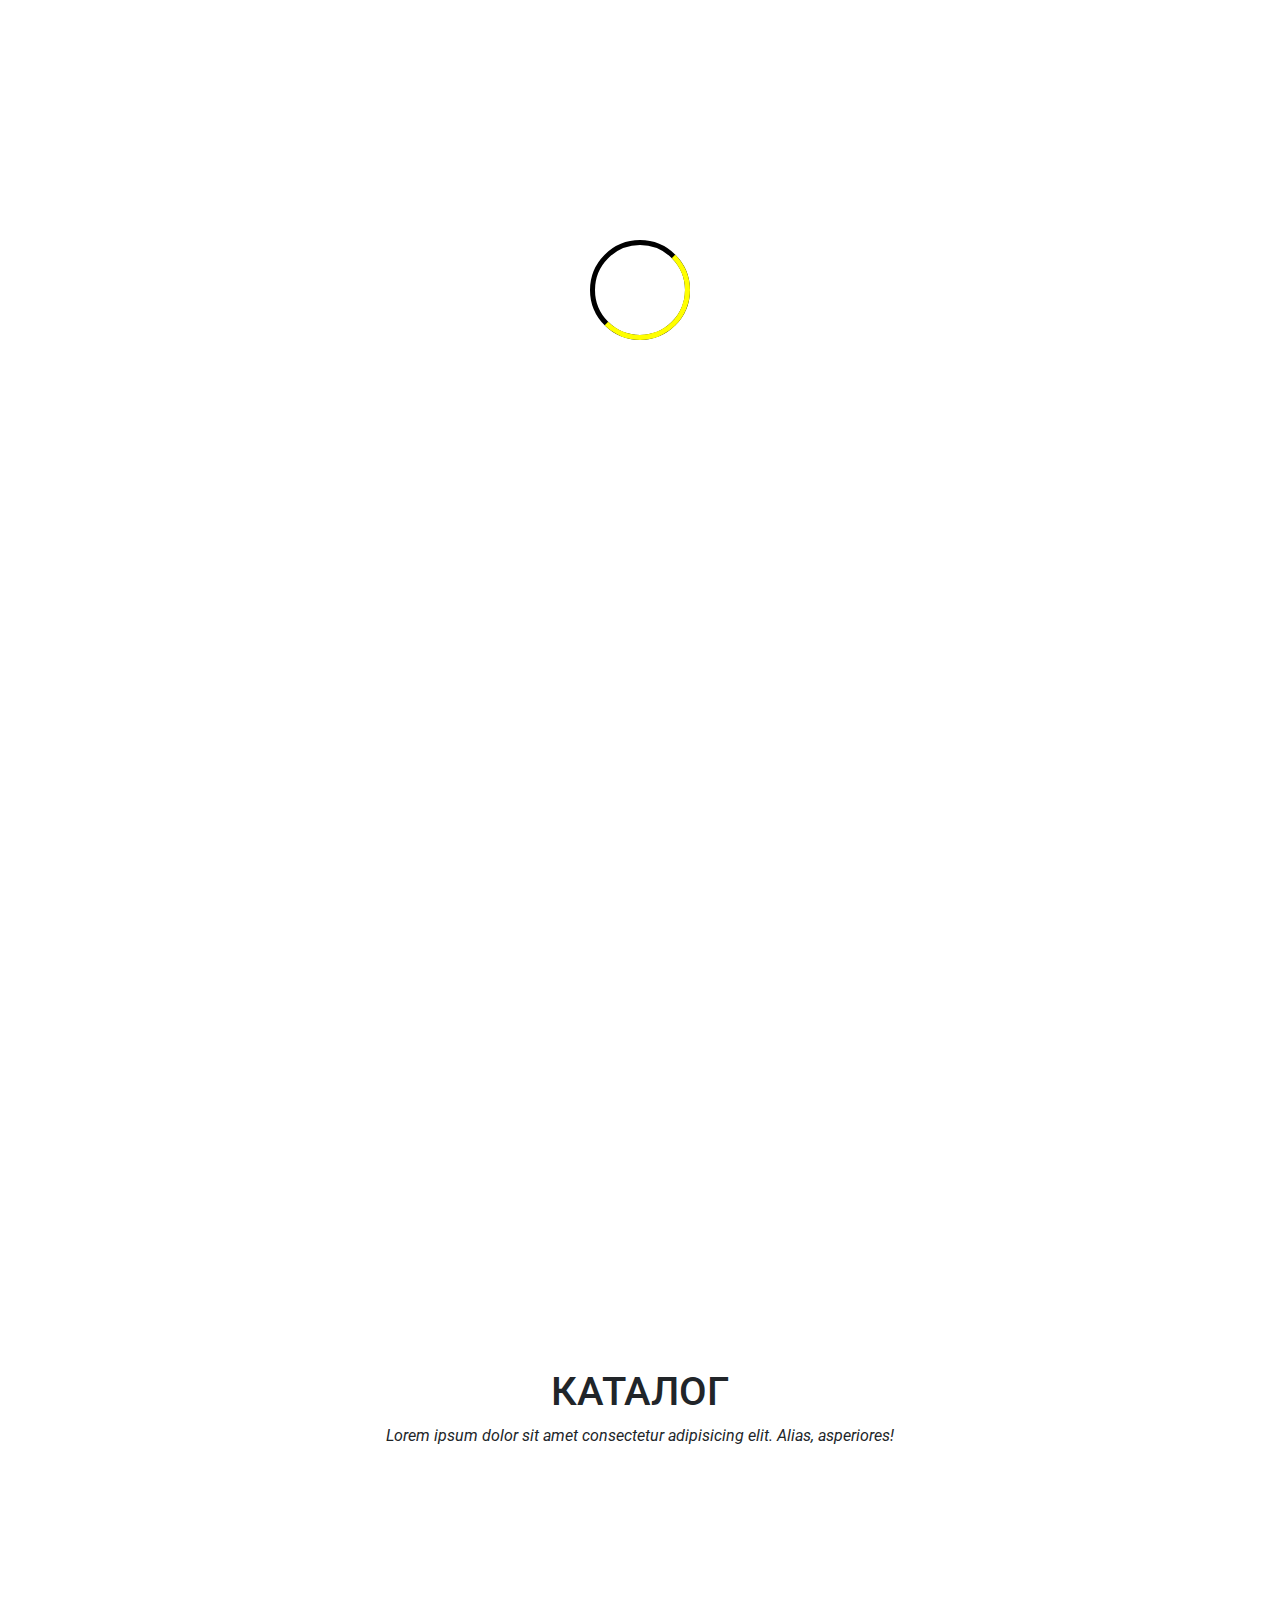
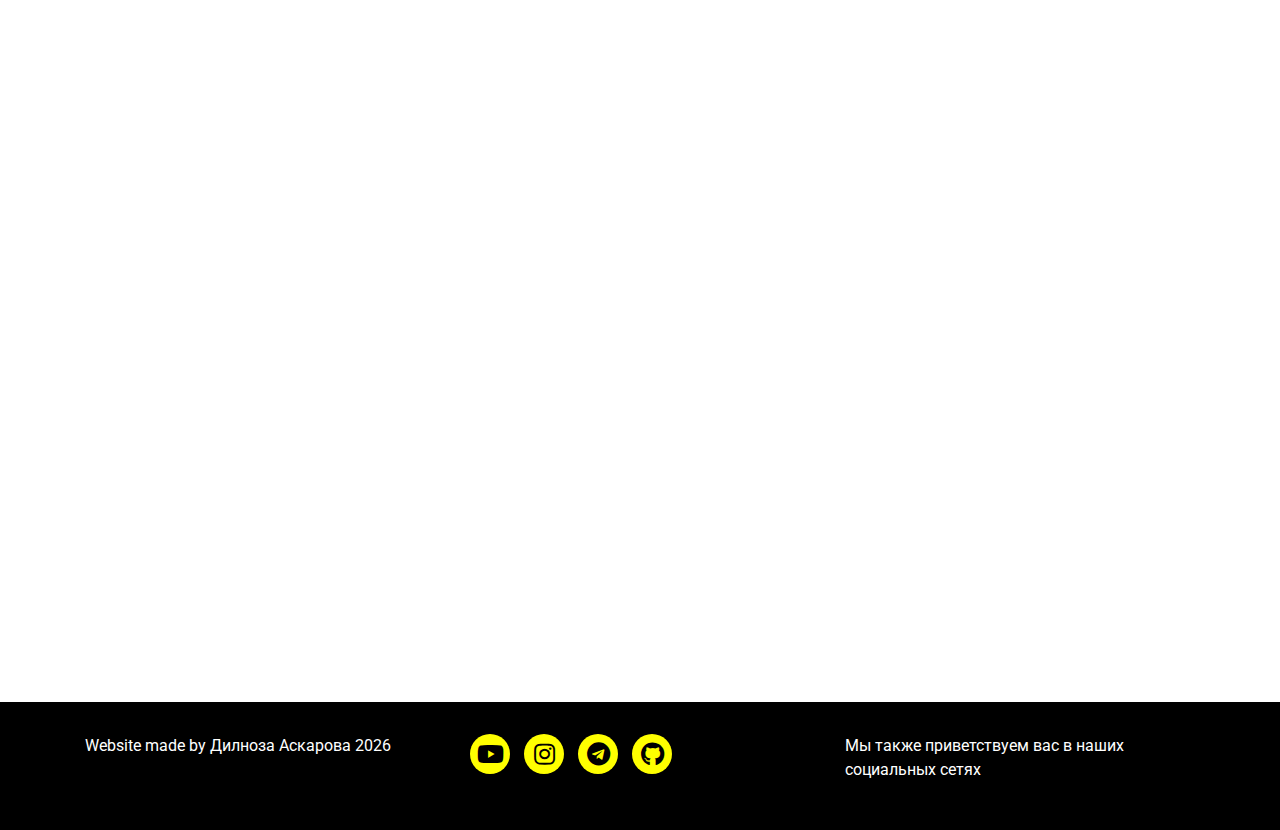
<file: index.html>
<!DOCTYPE html>
<html lang="en">
<head>

  <!--META TAGS-->
	<meta charset="utf-8">
	<meta  name="viewport" content="width=device-width, initial-scale=1.0">
  <!--META TAGS END-->

  <!--CSS FILES-->
	<link rel="stylesheet" href="Bootstrap/css/bootstrap.css">
	<link rel="stylesheet" href="aos/dist/aos.css">
	<link rel="stylesheet" href="fontawesome-free-5.15.1-web/css/all.min.css">
  <link rel="stylesheet" href="css/style.css">
  <!--CSS FILES-->

	<title>DiliDev Portfolio</title>

</head>

<body>

<!--LOADER-->
<div class="loading">
  <div class="main">
    <div class="dot">
      <div class="dot2">
      </div>
    </div>
  </div>
</div>
<!--LOADER END-->

<!--NAVBAR-->

<nav id="nav" class="navbar navbar-expand-md bg-dark navbar-dark fixed-top" >
      <!-- Brand-->
      <div class="logo"><img src="images/logo.png">
      <a class="navbar-brand" href="images/logo.png"></a>
</div>
          <!--Toggler/collapsibe Button-->
            <button onclick="navBack()" class="navbar-toggler" type="button" data-toggle="collapse" data-target="#collapsibleNavbar">
            <span class="navbar-toggler-icon"></span>
            </button>

          <!-- Navbar Links -->
          <div class="collapse navbar-collapse" id="collapsibleNavbar">
            <ul class="navbar-nav">

              <li class="nav-item">
                <a class="nav-link" href="#services">Сервисы</a>
              </li>
              <div class="kate">
               <li class="nav-item">
                      <select id="prs" name="prs">
                        <option value="ktg" disabled>Категори</option>
                        <option value="ag">Аксессуары и гаджеты</option>
                        <option value="tp">Телефон и планшеты</option>
                        <option value="mbt">Мелкая бытовая техника</option>
                        <option value="kbt">Крупная бытовая техника</option>
                        <option value="koo">Компьютеры и оргтехника</option>
                        <option value="not">Ноутбуки</option>
                      </select>
                </div>
                  <li class="nav-item">
                    <a class="nav-link" href="form-vxoda/vxod.html">Войти</a>
                  </li>
                  <div class="srch">
                <li class="nav-item">
                  <label for="gsearch"></label>
                    <input type="search" id="gsearch" name="gsearch" placeholder="Search ">
                </li>
                  </div>
               </li>
              </ul>
          </div>
</nav>
<!--NAVBAR END-->

<!--HOME SECTION-->
<section class="home">
	<div class="container">
		<div class="row">
        <div class="col-md-6">
          <div class="titles">
            <p>Добро пожаловать в европейское качество!</p>
            <h3>Качество - наш девиз</h3>
            <div class="button">
              <a href="#">Купить</a>
            </div>
          </div>
        </div>
			</div>
	</div>
</section>
<!--HOME SECTION END-->

<!--SERVICES SECTION-->
<section id="services" class="services">
  <div class="container">
    <h3 class="text-center">Сервисы</h3>
    <p class="text-center"><i>С нами вам удобнее!</i></p>
    <div class="row mt-5">

      <div class="col-md-4" data-aos="fade-right" data-aos-duration="1000">
        <div class="card">
          <div class="card-header">
            <i class="fas fa-shopping-cart"></i>
          </div>
            <div class="card-body">
              <h3>Заказать</h3>
              <p>
                Functional analysis is a branch of  mathematical analysis, the core of which is formed by the study of  vector spaces endowed with some kind of limit-related  structure  (e.g. inner  product, norm, topology,  etc.)
              </p>
            </div>
          </div>
        </div>

      <div class="col-md-4" data-aos="zoom-in" data-aos-duration="1000">
        <div class="card">
          <div class="card-header">
            <i class="fas fa-laptop"></i>
          </div>
            <div class="card-body">
              <h3>Доставка</h3>
              <p>Functional analysis is a branch of  mathematical analysis, the core of which is formed by the study of  vector spaces endowed with some kind of limit-related  structure  (e.g. inner  product, norm, topology,  etc.)
              </p>
            </div>
          </div>
        </div>

      <div class="col-md-4" data-aos="fade-left" data-aos-duration="1000">
        <div class="card">
          <div class="card-header">
           <i class="fas fa-lock"></i>
          </div>
            <div class="card-body">
              <h3>Обратная связь</h3>
              <p>Functional analysis is a branch of  mathematical analysis, the core of which is formed by the study of  vector spaces endowed with some kind of limit-related  structure  (e.g. inner  product, norm, topology,  etc.)
              </p>
            </div>
        </div>
      </div>

    </div>
  </div>
</section>
<!--SERVICES SECTION END-->

<!--PORTFOLIO SECTION-->
<section id="katalog" class="katalog">
  <div class="container">
    <h3 class="text-center">Каталог</h3>
    <p class="text-center"><i>Lorem ipsum dolor sit amet consectetur adipisicing elit. Alias, asperiores!</i></p>
    <div class="row mt-5">
      <div class="col-md-4" data-aos="flip-up" data-aos-duration="950">
        <div class="card">
          <div class="card-header">
            <div class="overlay">
              <h3 class="text-center">AMD</h3>
              <p class="text-center">Alchemy — семейство микропроцессоров с низким энергопотреблением, в основе которых лежит архитектура MIPS. Процессоры семейства Alchemy применяются компаниями AMD, Raza Microelectronics и Sun Microsystems в их встраиваемых продуктах, таких как, например, сетевые процессоры. Сторонние компании используют процессоры Alchemy в малогабаритной потребительской электронике, например, в мультимедиаплеерах и GPS-приёмниках.
              </p>
            </div>
            <img src="images/select/amd.jpg" alt="Portfolio img">
          </div>
        </div>
      </div>

      <div class="col-md-4" data-aos="zoom-in" data-aos-duration="950">
        <div class="card">
          <div class="card-header">
            <div class="overlay">
              <h3 class="text-center">Intel</h3>
              <p class="text-center">Tiger Lake — кодовое имя семейства процессоров фирмы Intel 11-го поколения на микроархитектуре Willow Cove, представляющей собой дальнейшее эволюционное развитие микроархитектуры Sunny Cove семейства Ice Lake. Чипы изготавливаются на технологическом процессе SuperFin 10 нанометров. Согласно этапам разработки процессоров Intel — это так называемый этап «так», на котором производственный техпроцесс не меняется, а оптимизируется.
              </p>
            </div>
            <img src="images/select/intel.png" alt="Portfolio img">
          </div>
        </div>
      </div>
      <div class="col-md-4" data-aos="flip-down" data-aos-duration="950">
        <div class="card">
          <div class="card-header">
            <div class="overlay">
              <h3 class="text-center">Silicon Graphics</h3>
              <p class="text-center">Успех первых попыток компании в области серверных систем (а именно, серия SGI Challenge, основанная на процессорах MIPS R4400, R8000 и R10000) мотивировал SGI создать гораздо более мощную систему. Использование новых процессоров MIPS R10000 позволило компании спроектировать систему SGI Origin 2000, в конечном счете расширяемую до 1024 ЦП, используя собственную межсистемную связь cc-NUMA (NUMAlink). Позже Origin 2000 породила новую систему — Origin 3000, вышедшую с теми же максимальными 1024 ЦП, но использовавшую в разработке микропроцессоры R14000 и R16000 с частотой до 700 МГц. Однако, в 2005 году, когда SGI приняла стратегическое решение о переходе на архитектуру Intel IA-64, суперкомпьютеры, базированные на MIPS, были сняты с производства.
              </p>
            </div>
            <img src="images/select/silicon.jpg" alt="Portfolio img">
          </div>
        </div>
      </div>
    </div>

    <div class="row mt-4">
      <div class="col-md-4" data-aos="flip-down" data-aos-duration="950">
        <div class="card">
          <div class="card-header">
            <div class="overlay">
              <h3 class="text-center">Hitachi</h3>
              <p class="text-center">Hitachi Ltd — японский конгломерат (кабусики-гайся), один из крупнейших в мире. Основан в 1910 году в городе Хитати. В настоящее время главный офис компании находится в Токио. Сегодня Hitachi — это финансово-промышленная группа. 1998: Создана 128-мегабитная микросхема памяти одноэлектронного типа
            2000: Создана первая в мире DVD-видеокамера, совместимая со стандартом DVD-RAM 4,7 Гб
            2001: Разработаны системы документооборота e-government для государственных учреждений
            2003: Разработана самая маленькая в мире бесконтактная интегральная микросхема площадью 0,3 мм²
            2004: Создана высокотемпературная паяльная паста, не содержащая свинца
            2007: Первый коммерческий жесткий диск ёмкостью 1 терабайт</p>
            </div>
            <img src="images/select/hitachi.png" alt="Portfolio img">
          </div>
        </div>
      </div>
      <div class="col-md-4" data-aos="zoom-in" data-aos-duration="950">
        <div class="card">
          <div class="card-header">
            <div class="overlay">
              <h3 class="text-center">Sun Microsystems</h3>
              <p class="text-center">Sun Microsystems — американская компания, производитель программного и аппаратного обеспечения, основана в 1982 году, в период с апреля 2009 года по январь 2010 года была поглощена корпорацией Oracle. Штаб-квартира компании располагалась в Санта-Кларе (в Кремниевой долине). С 2004 году, заключив глобальное соглашение с компанией AMD, Sun освоила выпуск серверных систем х86-архитектуры на базе AMD Opteron с 64-битными в исполнении для монтажа в стойку под управлением операционной системы Solaris 9. Проект получил название Sun x64.</p>
            </div>
            <img src="images/select/sun.png" alt="Portfolio img">
          </div>
        </div>
      </div>
      <div class="col-md-4" data-aos="flip-up" data-aos-duration="950">
        <div class="card">
          <div class="card-header">
            <div class="overlay">
              <h3 class="text-center">ARM Holdings</h3>
              <p class="text-center">ARM (Advanced RISC Machines) — один из крупнейших в мире фаблесс-разработчиков и лицензиаров архитектуры 32-разрядных и 64-разрядных RISC-процессоров (с архитектурой ARM), ориентированных на использование в портативных и мобильных устройствах (телефонах, органайзерах и т. п.), а также в серверах и суперкомпьютерах. На 2020 год семейство ARM процессоров является самым популярным среди прочих ЦПУ. В 2020 году японский суперкомпьютер Fugaku на процессорах с архитектурой ARM занял 1 место по производительности в мировом TOP500.</p>
            </div>
            <img src="images/select/arm1.jpg" alt="Portfolio img">
          </div>
        </div>
      </div>
    </div>
  </div>
</section>
<!--PORTFOLIO SECTION END-->


<!--FOOTER-->
<footer class="footer">
  <div class="container">
    <div class="row">
      <div class="col-md-4">
        <div class="copyright">
          <p>
            Website made by Дилноза Аскарова <script>document.write(new Date().getFullYear());</script></p>
        </div>
      </div>
      <div class="col-md-4">
        <div class="social-networks">
          <a href="#" class="networks">
            <i class="fab fa-youtube"></i>
          </a>
          <a href="#" class="networks">
            <i class="fab fa-instagram"></i>
          </a>
          <a href="#" class="networks">
            <i class="fab fa-telegram"></i>
            <a href="#" class="networks">
            <i class="fab fa-github"></i>
          </a>
        </div>
      </div>
        <div class="col-md-4">
          <p class="smallInfo">Мы также приветствуем вас в наших социальных сетях</p>
        </div>
    </div>
  </div>
</footer>
<!--FOOTER END-->

<!--IMPORTATNT JS FILES-->
<script src="Bootstrap/js/bootstrap.min.js"></script>
<script src="js/app.js"></script>
<script src="aos/dist/aos.js"></script>
<script>
AOS.init({
    easing: 'ease-in-out-sine'
  });
</script>
<script src="js/app.js"></script>
<!--IMPORTANT JS FILES END-->

</body>

</html>
</file>
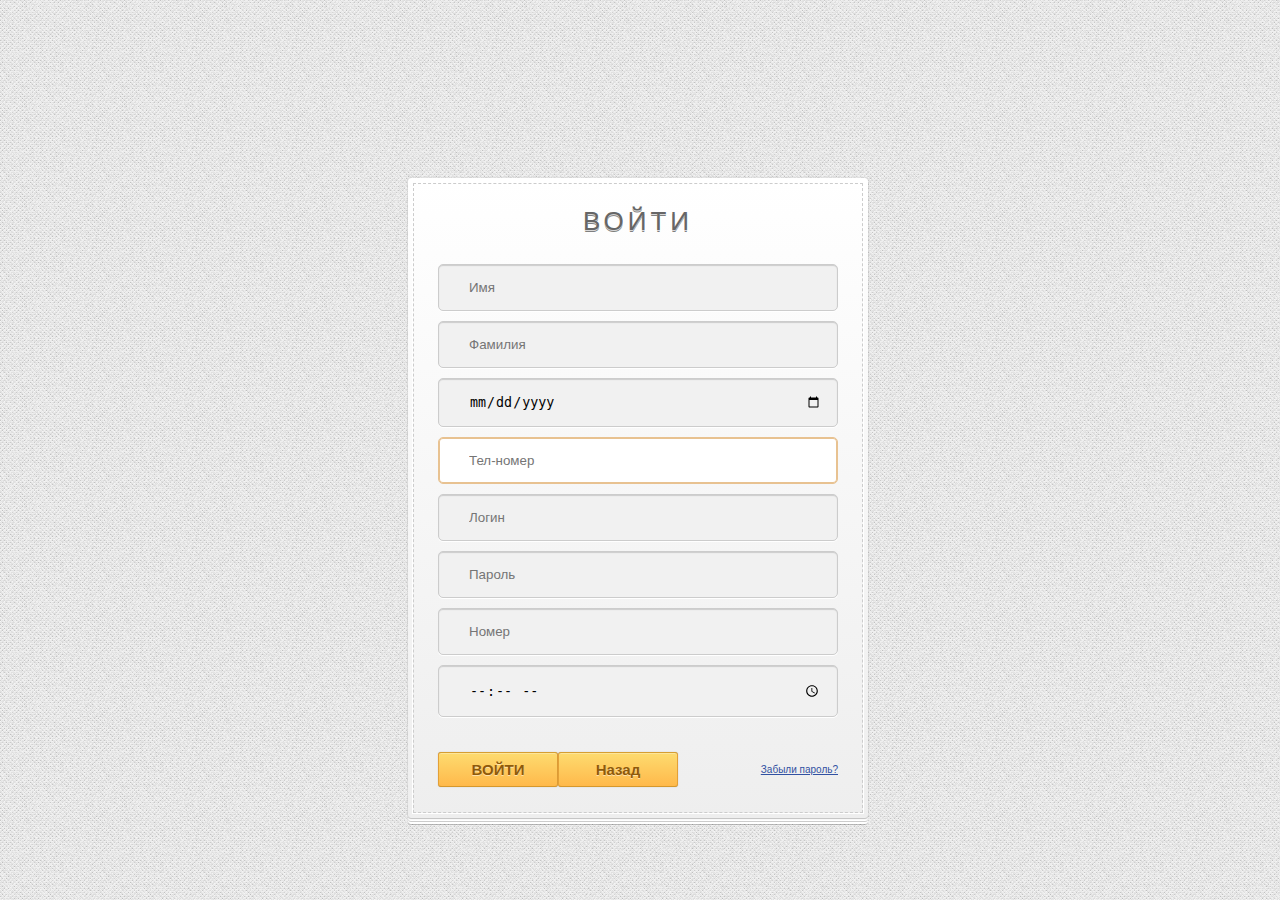
<file: form-vxoda/vxod.html>
<!DOCTYPE html>
<html>
<head>
	<meta http-equiv="Content-Type" content="text/html; charset=utf-8" />
	<title>Войти</title>
	<link rel="stylesheet" href="style.css">
	<link rel="icon" href="http://vladmaxi.net/favicon.ico" type="image/x-icon">
	<link rel="shortcut icon" href="http://vladmaxi.net/favicon.ico" type="image/x-icon">
</head>

<body>

<form id="login">
    <h1>Войти</h1>
    <fieldset id="inputs">
        <input id="name"     type="text" placeholder="Имя" required>
        <input id="fam"      type="text" placeholder="Фамилия" required>
        <input id="birthday" type="date" placeholder="Дата рождения" required>
        <input id="phone"    type="tel"  placeholder="Тел-номер" autofocus required>
        <input id="username" type="text" placeholder="Логин" autofocus required>   
        <input id="password" type="password" placeholder="Пароль" required>
        <input id="num"      type="number" placeholder="Номер" required>
        <input id="time"     type="time" placeholder="Время" required>
    </fieldset>
    <fieldset id="actions">
        <input type="submit" id="submit" value="ВОЙТИ">
        <input type="button" id="button" value="Назад">
        <a href="">Забыли пароль?</a>
    </fieldset>
</form>
</body>
</html>
</file>
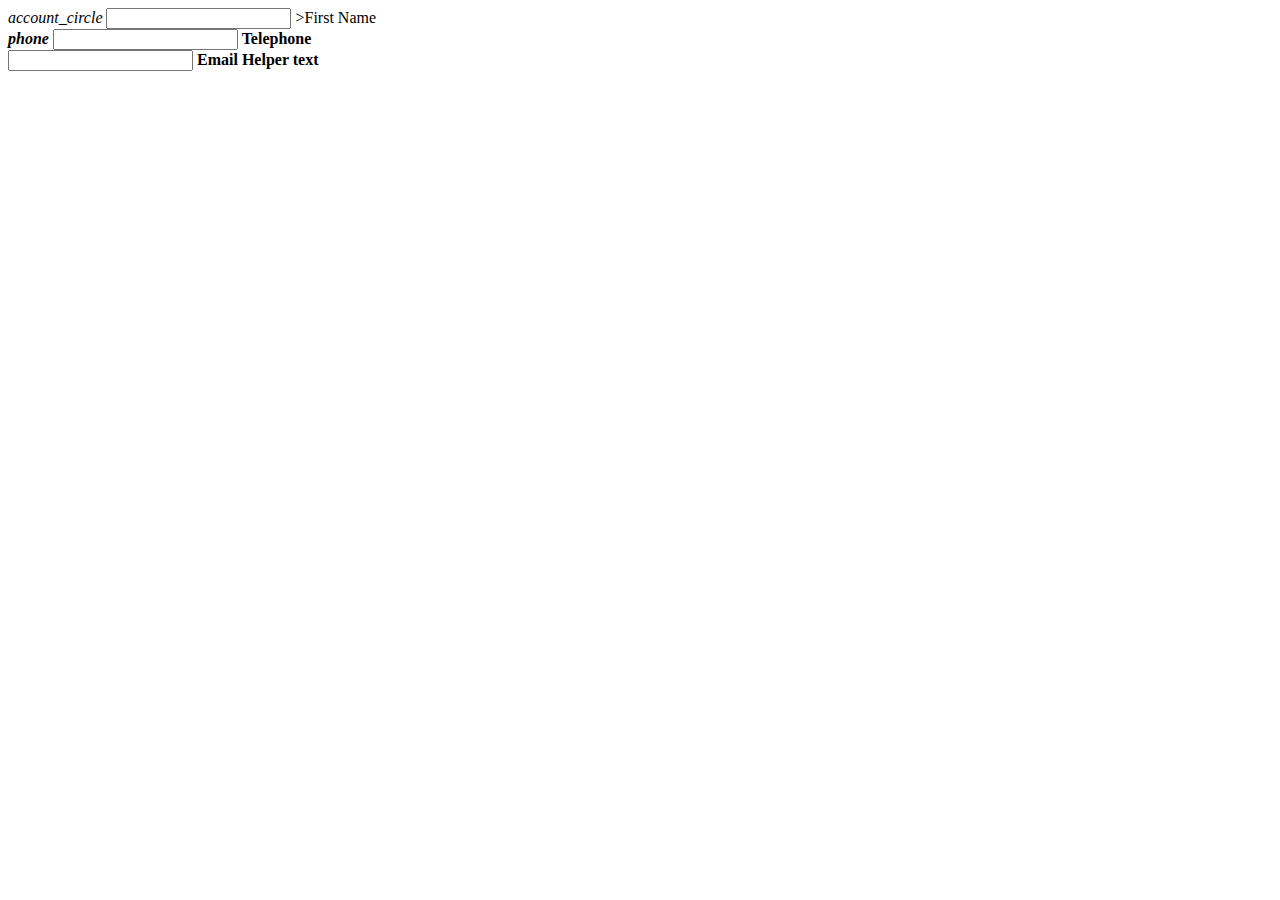
<file: заказ/ind1.html>
<!DOCTYPE html>
<html lang="en">
<head>

  <!--META TAGS-->
	<meta charset="utf-8">
	<meta  name="viewport" content="width=device-width, initial-scale=1.0">
  <!--META TAGS END-->

  <!--CSS FILES-->
	<link rel="stylesheet" href="d://portfolio1/Bootstrap/css/bootstrap.css">
	<link rel="stylesheet" href="d://portfolio1/fontawesome-free-5.15.1-web/css/all.min.css">
	<link rel="stylesheet" href="d://portfolio1/css/style.css">
	<link rel="stylesheet" href="d://portfolio1/заказ/css/styl1.css">
  <!--CSS FILES-->
  <title>Zakazat'</title>

</head>

<body>

<!--LOADER-->  
<div class="loading">
  <div class="main">
    <div class="dot">
      <div class="dot2"> 
      </div>
    </div>
  </div>
</div>
<!--LOADER END-->
<section class="home">
	<div class="container">
    			<form class="col s12">
      				<div class="row">
       		 			<div class="input-field col s6">
          					<i class="material-icons prefix">account_circle</i>
          						<input id="icon_prefix" type="text" class="validate">
          						<b></b>><label for="icon_prefix">First Name</label><b>
        	 			</div>

    			<div class="input-field col s6">
        			<i class="material-icons prefix">phone</i>
        				<input id="icon_telephone" type="tel" class="validate">
          					<label for="icon_telephone">Telephone</label><b>
    			</div>
      				    

        				<div class="input-field col s12">
          					<input id="email" type="email" class="validate">
          					<label for="email">Email</label><b>
          					<span class="helper-text" data-error="wrong" data-success="right">Helper text</span>
        				</div>

     				</div>
    </div>
</form>
</body>
</html>
</file>
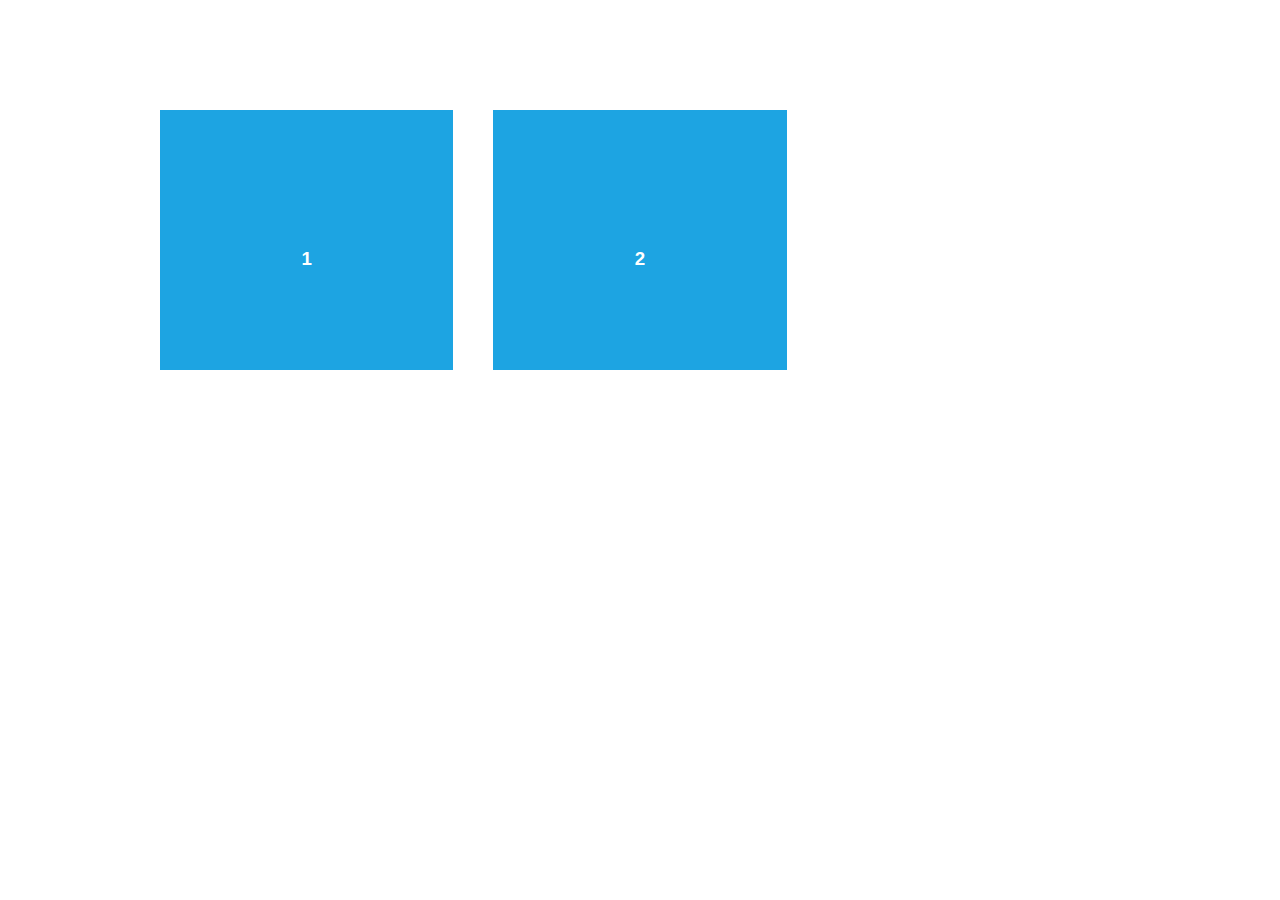
<file: aos/demo/async.html>
<!DOCTYPE html>
<html>
  <head>
    <meta charset="utf-8">
    <title>AOS - Animate on scroll library</title>
    <meta name="viewport" content="width=device-width">
    <link rel="stylesheet" href="css/styles.css" />
    <link rel="stylesheet" href="../dist/aos.css" />
  </head>
  <body>
    <div id="aos-demo" class="aos-all"></div>

    <script src="../dist/aos.js"></script>
    <script>
      AOS.init({
        easing: 'ease-in-out-sine'
      });

      setInterval(addItem, 300);

      var itemsCounter = 1;
      var container = document.getElementById('aos-demo');

      function addItem () {
        if (itemsCounter > 42) return;
        var item = document.createElement('div');
        item.classList.add('aos-item');
        item.setAttribute('data-aos', 'fade-up');
        item.innerHTML = '<div class="aos-item__inner"><h3>' + itemsCounter + '</h3></div>';
        container.appendChild(item);
        itemsCounter++;
      }
    </script>
  </body>
</html>
</file>
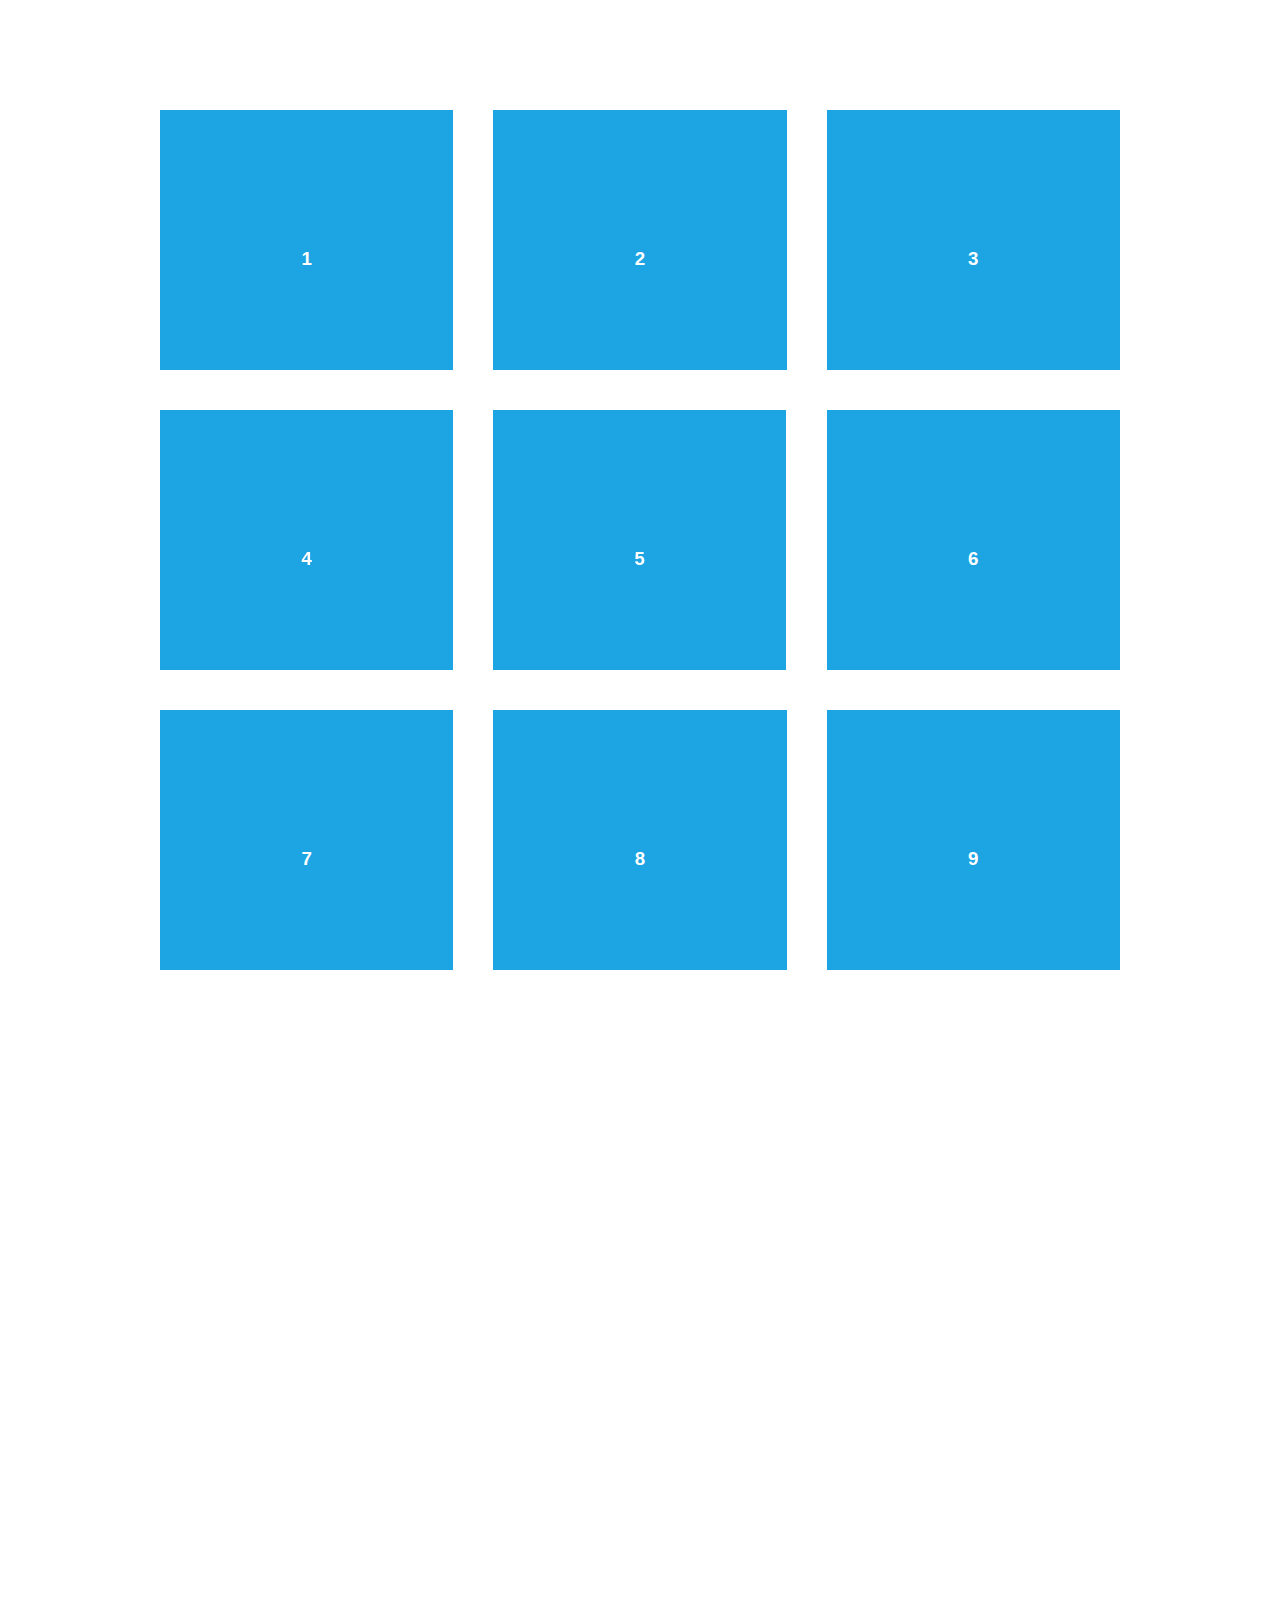
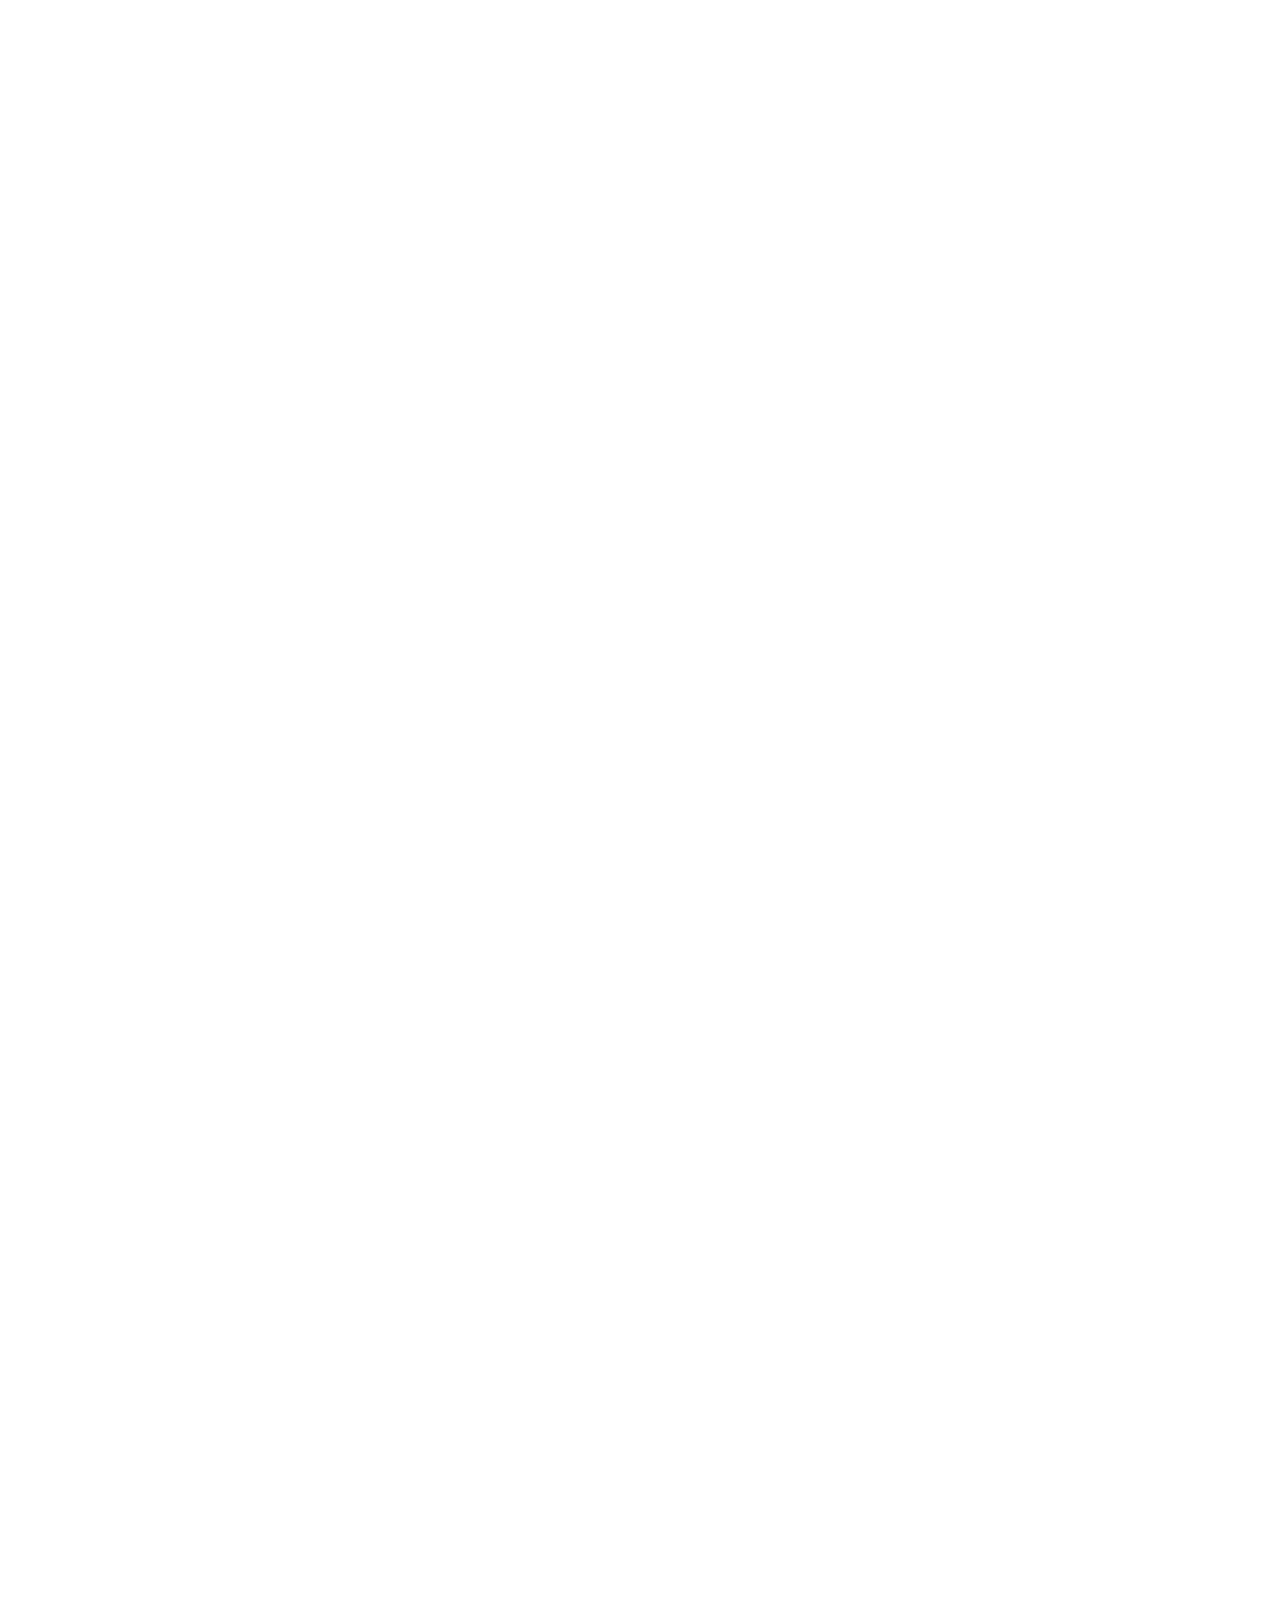
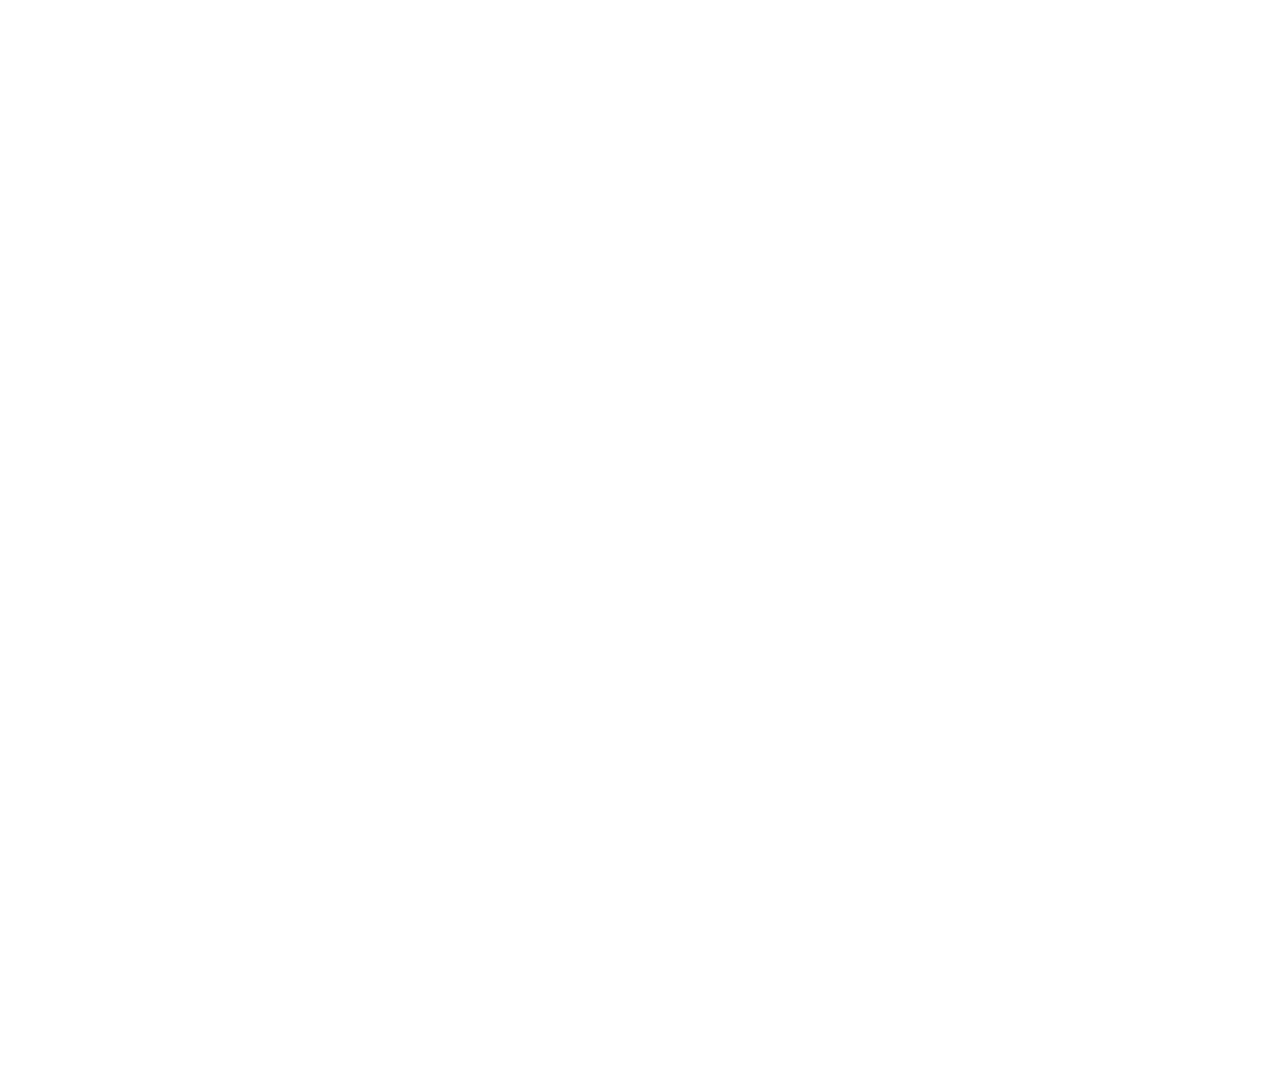
<file: aos/demo/simple.html>
<!DOCTYPE html>
<html>
  <head>
    <meta charset="utf-8">
    <title>AOS - Animate on scroll library</title>
    <meta name="viewport" content="width=device-width">
    <link rel="stylesheet" href="css/styles.css" />
    <link rel="stylesheet" href="../dist/aos.css" />
    <!--[if lt IE 9]>
    <script src="//html5shiv.googlecode.com/svn/trunk/html5.js"></script>
    <![endif]-->
  </head>
  <body>
    <div id="transcroller-body" class="aos-all">
      <div class="aos-item" data-aos="fade-up">
        <div class="aos-item__inner"><h3>1</h3></div>
      </div>
      <div class="aos-item" data-aos="fade-down">
        <div class="aos-item__inner"><h3>2</h3></div>
      </div>
      <div class="aos-item" data-aos="zoom-out-down">
        <div class="aos-item__inner"><h3>3</h3></div>
      </div>
      <div class="aos-item" data-aos="flip-down">
        <div class="aos-item__inner"><h3>4</h3></div>
      </div>
      <div class="aos-item" data-aos="flip-up">
        <div class="aos-item__inner"><h3>5</h3></div>
      </div>
      <div class="aos-item" data-aos="fade-down">
        <div class="aos-item__inner"><h3>6</h3></div>
      </div>
      <div class="aos-item" data-aos="fade-in">
        <div class="aos-item__inner"><h3>7</h3></div>
      </div>
      <div class="aos-item" data-aos="fade-down">
        <div class="aos-item__inner"><h3>8</h3></div>
      </div>
      <div class="aos-item" data-aos="fade-in">
        <div class="aos-item__inner"><h3>9</h3></div>
      </div>
      <div class="aos-item" data-aos="fade-down">
        <div class="aos-item__inner"><h3>10</h3></div>
      </div>
      <div class="aos-item" data-aos="fade-up">
        <div class="aos-item__inner"><h3>11</h3></div>
      </div>
      <div class="aos-item" data-aos="fade-down">
        <div class="aos-item__inner"><h3>12</h3></div>
      </div>
      <div class="aos-item" data-aos="fade-in">
        <div class="aos-item__inner"><h3>13</h3></div>
      </div>
      <div class="aos-item" data-aos="fade-up">
        <div class="aos-item__inner"><h3>14</h3></div>
      </div>
      <div class="aos-item" data-aos="fade-in">
        <div class="aos-item__inner"><h3>15</h3></div>
      </div>
      <div class="aos-item" data-aos="fade-up">
        <div class="aos-item__inner"><h3>16</h3></div>
      </div>
      <div class="aos-item" data-aos="fade-down">
        <div class="aos-item__inner"><h3>17</h3></div>
      </div>
      <div class="aos-item" data-aos="fade-up">
        <div class="aos-item__inner"><h3>18</h3></div>
      </div>
      <div class="aos-item" data-aos="zoom-out">
        <div class="aos-item__inner"><h3>19</h3></div>
      </div>
      <div class="aos-item" data-aos="fade-up">
        <div class="aos-item__inner"><h3>20</h3></div>
      </div>
      <div class="aos-item" data-aos="zoom-out">
        <div class="aos-item__inner"><h3>21</h3></div>
      </div>
      <div class="aos-item" data-aos="fade-in">
        <div class="aos-item__inner"><h3>22</h3></div>
      </div>
      <div class="aos-item" data-aos="zoom-out-up">
        <div class="aos-item__inner"><h3>23</h3></div>
      </div>
      <div class="aos-item" data-aos="zoom-out-down">
        <div class="aos-item__inner"><h3>24</h3></div>
      </div>
      <div class="aos-item" data-aos="fade-in">
        <div class="aos-item__inner"><h3>25</h3></div>
      </div>
      <div class="aos-item" data-aos="fade-in">
        <div class="aos-item__inner"><h3>26</h3></div>
      </div>
      <div class="aos-item" data-aos="fade-in">
        <div class="aos-item__inner"><h3>27</h3></div>
      </div>
      <div class="aos-item" data-aos="fade-in">
        <div class="aos-item__inner"><h3>28</h3></div>
      </div>
      <div class="aos-item" data-aos="fade-in">
        <div class="aos-item__inner"><h3>29</h3></div>
      </div>
      <div class="aos-item" data-aos="fade-in">
        <div class="aos-item__inner"><h3>30</h3></div>
      </div>
      <div class="aos-item" data-aos="fade-in">
        <div class="aos-item__inner"><h3>31</h3></div>
      </div>
      <div class="aos-item" data-aos="fade-in">
        <div class="aos-item__inner"><h3>32</h3></div>
      </div>
      <div class="aos-item" data-aos="fade-in">
        <div class="aos-item__inner"><h3>33</h3></div>
      </div>
      <div class="aos-item" data-aos="fade-in">
        <div class="aos-item__inner"><h3>34</h3></div>
      </div>
      <div class="aos-item" data-aos="fade-in">
        <div class="aos-item__inner"><h3>35</h3></div>
      </div>
      <div class="aos-item" data-aos="fade-in">
        <div class="aos-item__inner"><h3>36</h3></div>
      </div>
      <div class="aos-item" data-aos="fade-in">
        <div class="aos-item__inner"><h3>37</h3></div>
      </div>
      <div class="aos-item" data-aos="fade-in">
        <div class="aos-item__inner"><h3>38</h3></div>
      </div>
      <div class="aos-item" data-aos="fade-in">
        <div class="aos-item__inner"><h3>39</h3></div>
      </div>
      <div class="aos-item" data-aos="fade-in">
        <div class="aos-item__inner"><h3>40</h3></div>
      </div>
      <div class="aos-item" data-aos="fade-in">
        <div class="aos-item__inner"><h3>41</h3></div>
      </div>
      <div class="aos-item" data-aos="fade-in">
        <div class="aos-item__inner"><h3>42</h3></div>
      </div>
    </div>

    <script src="../dist/aos.js"></script>
    <script>
      AOS.init({
        easing: 'ease-in-out-sine'
      });
    </script>

    <!-- <script src="//cdnjs.cloudflare.com/ajax/libs/require.js/2.1.11/require.min.js"></script>
    <script>
      requirejs.config({
          baseUrl: '../dist',
      });

      require(['aos'], function(AOS){
          AOS.init({
              easing: 'ease-in-out-sine'
          });
      });
    </script> -->
  </body>
</html>
</file>
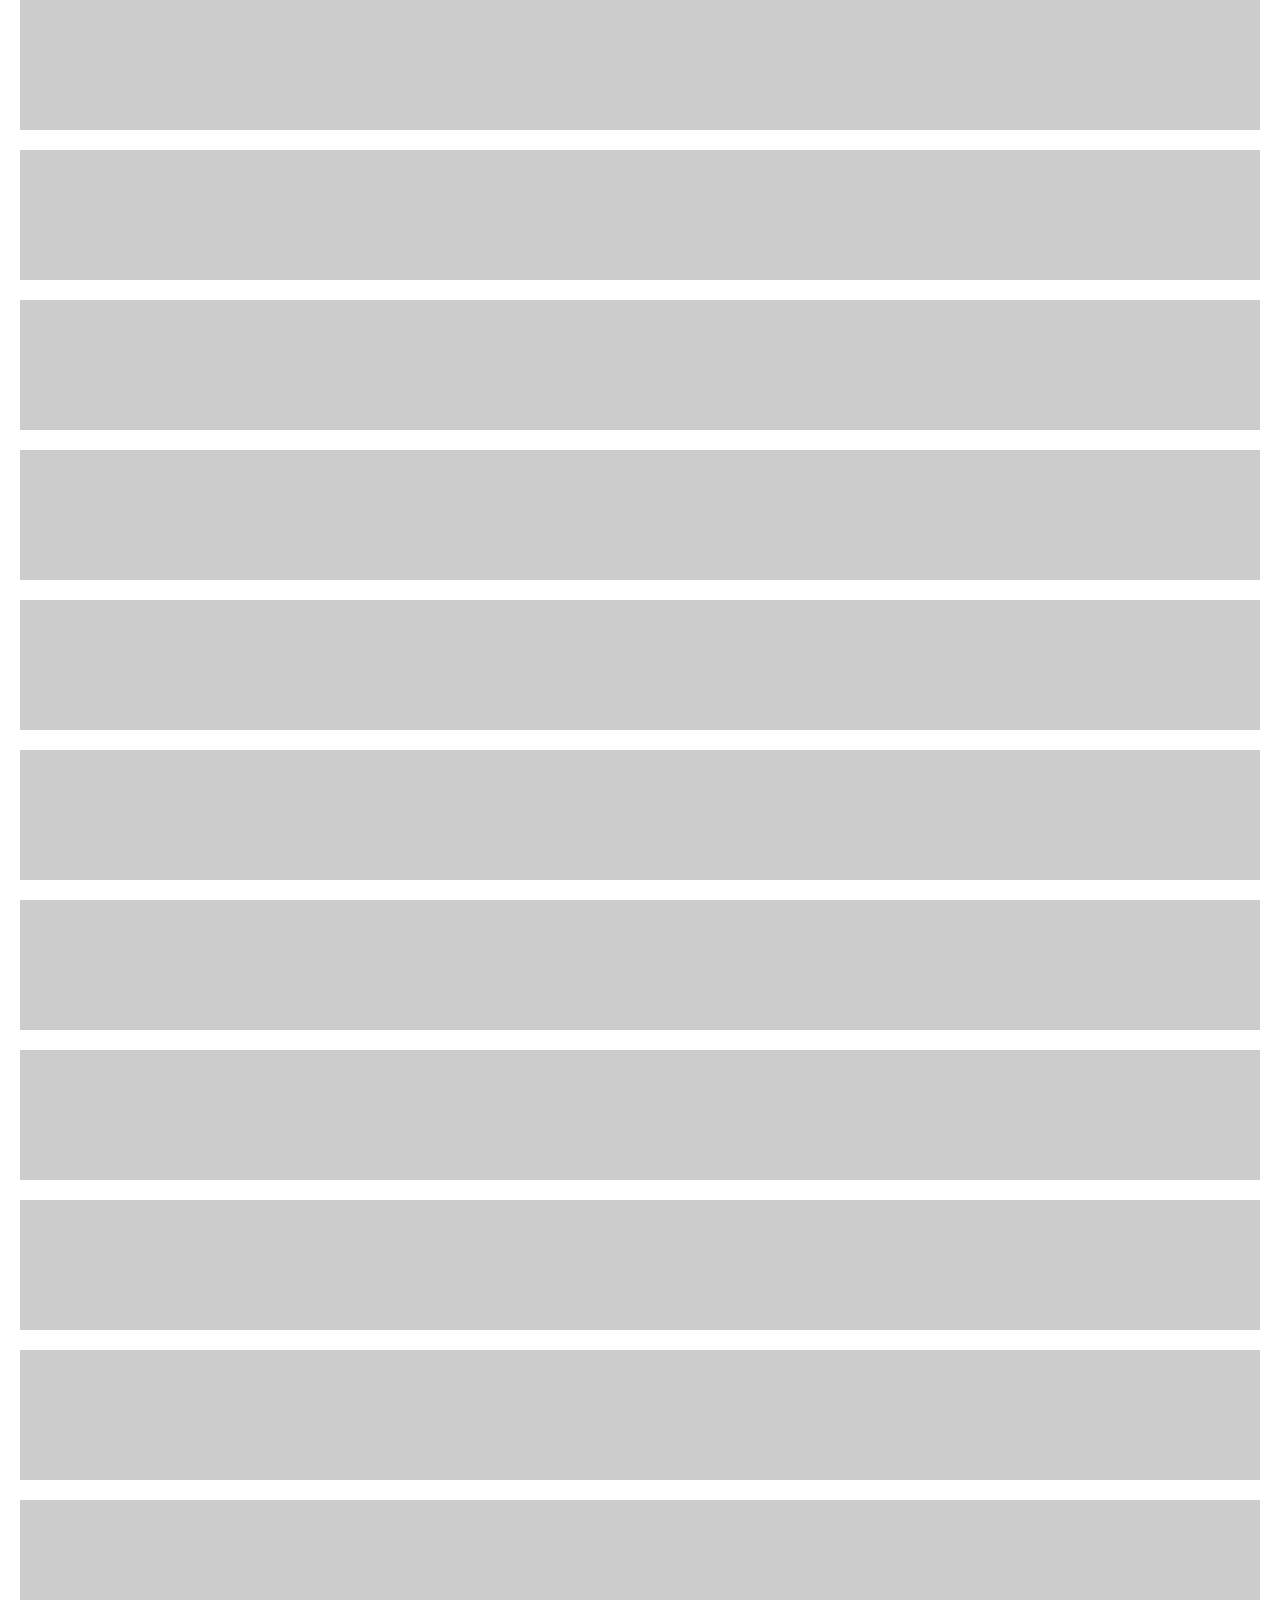
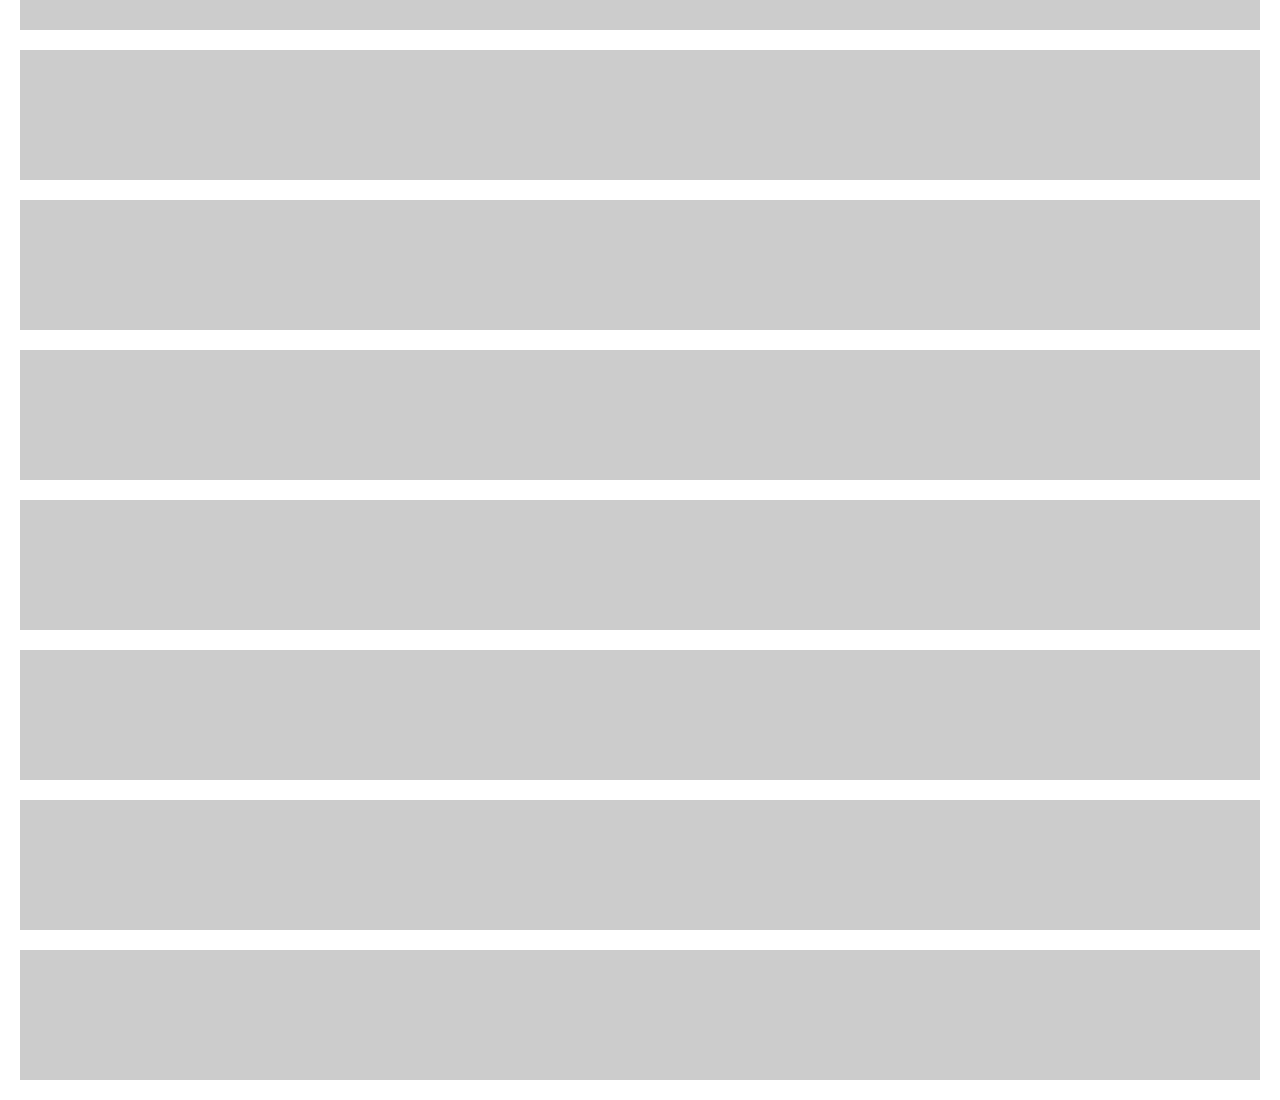
<file: aos/test/fixtures/aos-offset.fixture.html>
<!DOCTYPE html>
<html>
  <head>
    <title></title>
    <style type="text/css">
      * {box-sizing: border-box;}
      body {
        margin: 0; padding: 0 20px; text-align: center;
      }
      .aos-item {
        width: 100%; height: 130px; margin: 0 0 20px 0; background: #ccc;
      }
    </style>
  </head>
  <body class="body">
    <div class="aos-item aos-item--1" data-aos-offset="50" data-aos="fade"></div>
    <div class="aos-item aos-item--2" data-aos-offset="50" data-aos="fade-up"></div>
    <div class="aos-item aos-item--3" data-aos-offset="50" data-aos="fade-down"></div>
    <div class="aos-item aos-item--4" data-aos-offset="50" data-aos="fade-left"></div>
    <div class="aos-item aos-item--5" data-aos-offset="50" data-aos="fade-right"></div>
    <div class="aos-item aos-item--6" data-aos-offset="50" data-aos="flip-up"></div>
    <div class="aos-item aos-item--7" data-aos-offset="50" data-aos="flip-down"></div>
    <div class="aos-item aos-item--8" data-aos-offset="50" data-aos="flip-left"></div>
    <div class="aos-item aos-item--9" data-aos-offset="50" data-aos="flip-right"></div>
    <div class="aos-item aos-item--10" data-aos-offset="50" data-aos="zoom-in"></div>
    <div class="aos-item aos-item--11" data-aos-offset="50" data-aos="zoom-in-up"></div>
    <div class="aos-item aos-item--12" data-aos-offset="50" data-aos="zoom-in-down"></div>
    <div class="aos-item aos-item--13" data-aos-offset="50" data-aos="zoom-in-left"></div>
    <div class="aos-item aos-item--14" data-aos-offset="50" data-aos="zoom-in-right"></div>
    <div class="aos-item aos-item--15" data-aos-offset="50" data-aos="slide-up"></div>
    <div class="aos-item aos-item--16" data-aos-offset="50" data-aos="slide-down"></div>
    <div class="aos-item aos-item--17" data-aos-offset="50" data-aos="slide-left"></div>
    <div class="aos-item aos-item--18" data-aos-offset="50" data-aos="slide-right"></div>
  </body>
</html>
</file>
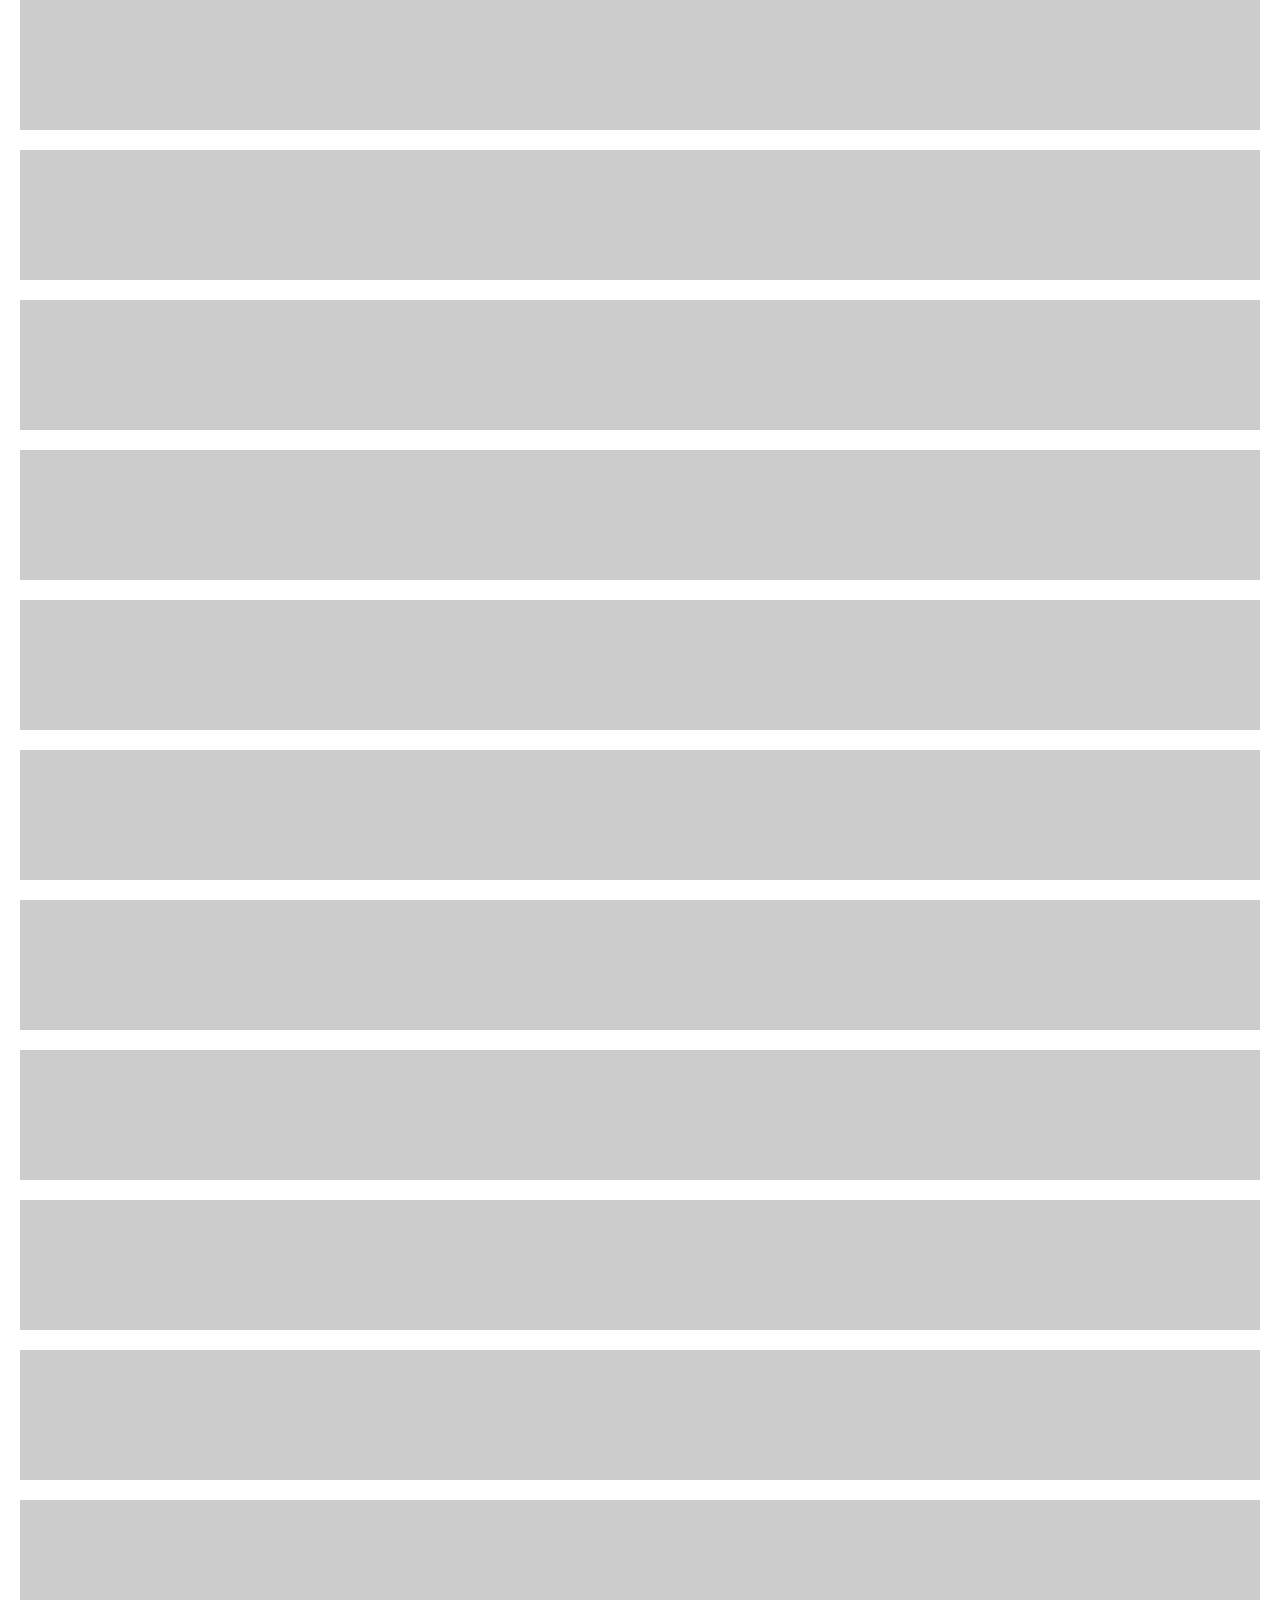
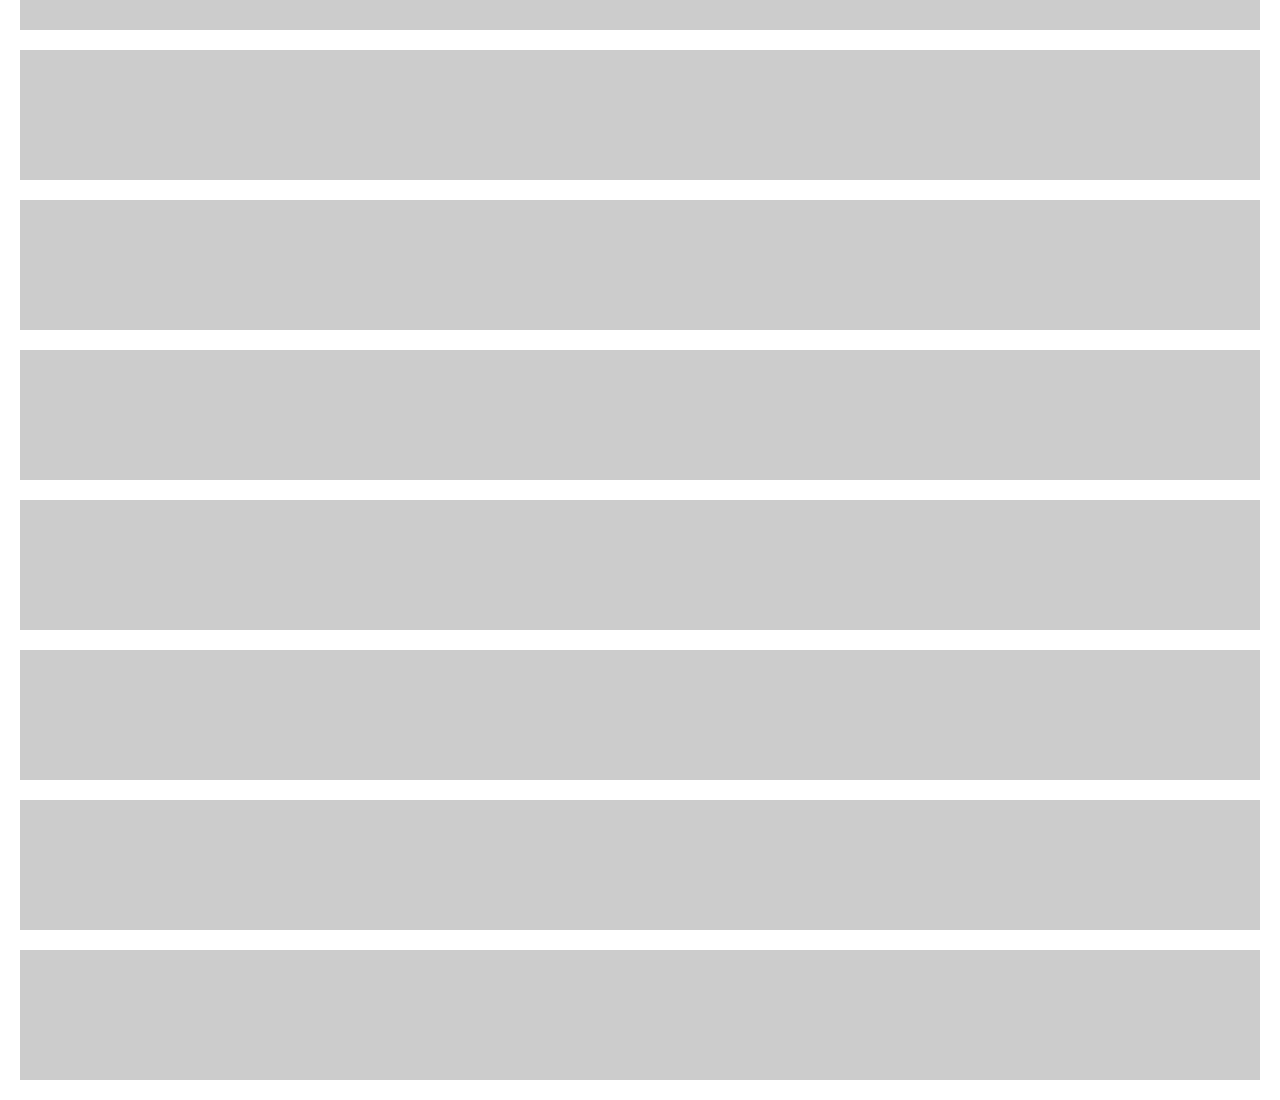
<file: aos/test/fixtures/aos.fixture.html>
<!DOCTYPE html>
<html>
  <head>
    <title></title>
    <style type="text/css">
      * {box-sizing: border-box;}
      body {
        margin: 0; padding: 0 20px; text-align: center;
      }
      .aos-item {
        width: 100%; height: 130px; margin: 0 0 20px 0; background: #ccc;
      }
    </style>
  </head>
  <body class="body">
    <div class="aos-item aos-item--1" data-aos="fade"></div>
    <div class="aos-item aos-item--2" data-aos="fade-up"></div>
    <div class="aos-item aos-item--3" data-aos="fade-down"></div>
    <div class="aos-item aos-item--4" data-aos="fade-left"></div>
    <div class="aos-item aos-item--5" data-aos="fade-right"></div>
    <div class="aos-item aos-item--6" data-aos="flip-up"></div>
    <div class="aos-item aos-item--7" data-aos="flip-down"></div>
    <div class="aos-item aos-item--8" data-aos="flip-left"></div>
    <div class="aos-item aos-item--9" data-aos="flip-right"></div>
    <div class="aos-item aos-item--10" data-aos="zoom-in"></div>
    <div class="aos-item aos-item--11" data-aos="zoom-in-up"></div>
    <div class="aos-item aos-item--12" data-aos="zoom-in-down"></div>
    <div class="aos-item aos-item--13" data-aos="zoom-in-left"></div>
    <div class="aos-item aos-item--14" data-aos="zoom-in-right"></div>
    <div class="aos-item aos-item--15" data-aos="slide-up"></div>
    <div class="aos-item aos-item--16" data-aos="slide-down"></div>
    <div class="aos-item aos-item--17" data-aos="slide-left"></div>
    <div class="aos-item aos-item--18" data-aos="slide-right"></div>
  </body>
</html>
</file>
<file: css/style.css>
/*FONTS*/

@import url('https://fonts.googleapis.com/css2?family=Open+Sans:wght@600&display=swap'); /**bold**/
@import url('https://fonts.googleapis.com/css2?family=Roboto:wght@500&display=swap'); /**medium**/
@import url('https://fonts.googleapis.com/css2?family=Lato&display=swap'); /**regular**/

/*FONTS END*/

/*COLORS*/

:root{

	--colorDefault: #ffff00;
	--whiteColor: #ffffff;
}

/*LOADER*/

.loading{
    margin: 0 auto;
    position: fixed;
    background-color: var(--whiteColor);
    width: 100%;
    height: 100%;
    z-index: 9999;
    animation: fadeOut 1s;
    animation-fill-mode: forwards;
    -webkit-animation: fadeOut 1s;
    -webkit-animation-fill-mode: forwards;
    -o-animation: fadeOut 1s;
    -o-animation-fill-mode: forwards;
    -moz-animation: fadeOut 1s;
    -moz-animation-fill-mode: forwards;
}
.main{
    margin: 15rem auto;
    display: flex;
    justify-content: center;
}
.dot{
    border: 5px solid #000000;
    border-radius: 50px;
    width: 100px;
    height: 100px;
}
.dot2{
    border: 5px solid var(--colorDefault);
    border-radius: 50px;
    background-color: transparent;
    width: 100px;
    height: 100px;
    margin: -5px -5px;
    border-left-color: transparent;
    border-top-color: transparent;
    animation: loader 1s linear;
    animation-iteration-count: infinite;
    -webkit-animation: loader 1s linear;
    -webkit-animation-iteration-count: infinite;
    -o-animation: loader 1s linear;
    -o-animation-iteration-count: infinite;
    -moz-animation: loader 1s linear;
    -moz-animation-iteration-count: infinite;
}

@keyframes loader{
    100%{
        transform: rotate(360deg);
    }
}

@-webkit-keyframes loader{
    100%{
        transform: rotate(360deg);
    }
}

@keyframes fadeOut{
    100%{
        visibility: hidden;
        opacity: 0;
    }
}

@-webkit-keyframes fadeOut{
    100%{
        visibility: hidden;
        opacity: 0;
    }
}
/*LOADER END*/


/*SCROLL-BAR*/

::-webkit-scrollbar{
	width: 3px!important;
}
::-webkit-scrollbar-thumb{
	background-color: var(--colorDefault)!important;
	border-radius: 50px!important;
}
::-webkit-scrollbar-track{
	background-color: #000000;
}

/*SCROLL-BAR END*/


html{
    scroll-behavior: smooth;
}


/*NAVBAR*/
.logo > img{
    margin-left: 5em;
    width: 100px;
    height: 100px;
}
.navbar{
	background-color: transparent!important;
	transition: 0.3s linear;
	-webkit-transition: 0.3s linear;
	-moz-transition: 0.3s linear;
	-o-transition: 0.3s linear;
}
 .fixed-top{
	background-color: #3332328f!important;
	padding: 0;
}
.navbar-brand{
	font-size: 1.7rem;
	color: var(--colorDefault)!important;
	padding-left: 6rem;

}
.navbar-nav{
	margin: 0.35rem auto;
}
.navbar-nav > li{
	font-size: 1rem;
	margin: 15px;
	font-weight: 500;
	font-family: 'Roboto', sans-serif;
}

.nav-link{
	color: var(--whiteColor)!important;
	transition: 0.3s ease;
	-webkit-transition: 0.3s ease;
	-moz-transition: 0.3s ease;
	-o-transition: 0.3s ease;
}

.nav-link:hover{
	color: var(--colorDefault)!important;
}
.navbar-nav > .kate {
    padding: 23.5px 25px 15px 30px;
    font-weight: 500;
    color: white;
    font-family: 'Roboto', sans-serif;
}
.navbar-nav > .srch {
    padding: 20px 25px 15px 20px;
    font-weight: 500;
    color: white;
    border-top: none;
    font-family: 'Lato', sans-serif;
}

#gsearch{
    height: 21px;
    margin-top: 5px;
    border: none;
}
/*NAVBAR END*/

/*HOME section*/
body{
    overflow-x: hidden;
}
.home{
	background: url("../images/header/img.jpg") no-repeat;
	background-size: cover;
	/* height: 45rem; */
}
.home .col-md-6{
      margin: 25% auto;
    }
.titles > p{
	font-size: 1.5rem;
	text-align: center;
	color: var(--whiteColor);
	margin-bottom: 0;
	font-family: 'Lato', sans-serif;
}
.titles > h3{
	font-size: 3rem;
	text-align: center;
	color: var(--whiteColor);
	font-family: 'Open Sans', sans-serif;
	letter-spacing: 0.5px;
}
.button{
	width: 100%;
	margin: 3rem 10rem auto;
}
.button > a{
	background-color: var(--colorDefault);
	color: #000000;
	padding: 1.5rem 4rem;
	border-radius: 10px;
	font-size: 1.3rem;
	font-weight: 500;
	text-decoration: none;
	font-family: 'Roboto', sans-serif;
}



/*SERVICES section*/

.services{
	padding: 5rem 0 5rem;
}
.services > .container > h3{
	font-size: 2.5rem;
	text-transform: uppercase;
	font-family: 'Roboto', sans-serif;
}

.services > .container > .row > .col-md-4 > .card{
	border: none;
	border-radius: 0;
}
.services > .container > .row > .col-md-4 > .card > .card-header{
	text-align: center;
	border-bottom: none;
	background-color: transparent;
}
.card > .card-header > i{
	font-size: 3rem;
	background-color: var(--colorDefault);
	padding: 1.5rem;
	border-radius: 50px;
}
.card > .card-body{
	text-align: center;
}


/*KATALOG section*/

.katalog{
	padding: 0 0 5rem;
}
.katalog > .container > h3{
	font-size: 2.5rem;
	text-transform: uppercase;
	font-family: 'Roboto', sans-serif;
}
.col-md-4 > .card > .card-header > img{
	width: 100%;
}
.card{
	border: none;
	border-radius: 0;
}
.card > .card-header{
	padding: 0;
	background-color: transparent;
	border-radius: 0;
}
.card-header > .overlay{
	position: absolute;
	top: 0;
	left: 0;
	width: 100%;
	height: 100%;
	background: #ffff00cf;
	opacity: 0;
	transition: 0.3s ease;
	-webkit-transition: 0.3s ease;
	-moz-transition: 0.3s ease;
	-o-transition: 0.3s ease;
}
.overlay:hover{
	opacity: 1;
}
.overlay > h3{
	text-align: center;
	margin-top: 2rem;
	font-size: 2rem;
	font-family: 'Roboto', sans-serif;
}
.overlay > p{
	text-align: center;
	font-family: 'Lato', sans-serif;
    font-size: 12px;
}

/*FOOTER section*/

.footer{
	background-color: #000000;
	padding: 2rem;
}
.copyright > p{
	color: var(--whiteColor);
}
.smallInfo{
	color: var(--whiteColor);
}
.social-networks > a{
	text-decoration: none;
	margin: 5px;
}
.social-networks > a > i{

    width: 40px;
	height: 40px;
	background-color: var(--colorDefault);
	color: #000000;
	text-align: center;
	line-height: 40px;
	font-size: 1.5rem;
	border-radius: 50px;
	transition: 0.3s ease;
	-webkit-transition: 0.3s ease;
	-moz-transition: 0.3s ease;
	-o-transition: 0.3s ease;
}
.social-networks > a > i:hover{
	background-color: #000000;
	color: var(--colorDefault);
}

/*RESPONSIVE*/

@media screen and (max-width: 1200px){
    html, body{
        overflow-x: hidden;
    }

    .dot, .dot2{
        width: 90px;
        height: 90px;
    }

    .navbar > button{
        border: none!important;
    }
    .navbar > button:focus{
        box-shadow: none!important;
        outline: none!important;
    }
    .navbar-brand{
        padding: 1.3rem;
        font-size: 1.3rem;
    }
    .change{
        background-color: #000000!important;
    }
    .navbar-nav{
        margin: 0 25rem;
    }
    .navbar-nav > li{
        margin: 10px
    }

    /**HOME**/

    .home{
        height: 36rem;
    }
    .col-md-6{
        margin: 25% auto;
    }
    .titles > p{
        font-size: 1.3rem;
    }
    .titles > h3{
        font-size: 2rem;
    }
    .button{
        margin: 3rem 10rem auto;

    }
    .button > a{
        padding: 0.60rem 1.5rem;
        font-size: 0.90rem;
	}

    /**SERVICES**/
    .services > .container > h3{
        font-size: 1.8rem;
    }
    .services > .container > p{
        font-size: 0.9rem;
    }
    .card > .card-header > i{
        font-size: 2rem;
    }

    /**KATALOG**/

    .katalog > .container > h3{
        font-size: 1.8rem;
    }
    .katalog > .container > p{
        font-size: 0.9rem;
    }
    .card-header > .overlay{
        width: 100%;
        height: 100%;
    }
    .overlay > h4{
        font-size: 1.5rem;
    }

    /**FOOTER**/

    .footer > .container > .row > .col-md-4{
        margin: 1rem;
    }
}
@media screen and (max-width: 1024px){
    html, body{
        overflow-x: hidden;
    }

    .dot, .dot2{
        width: 90px;
        height: 90px;
    }

    .navbar > button{
        border: none!important;
    }
    .navbar > button:focus{
        box-shadow: none!important;
        outline: none!important;
    }
    .navbar-brand{
        padding: 1.3rem;
        font-size: 1.3rem;
    }
    .change{
        background-color: #000000!important;
    }
    .navbar-nav{
        margin: 0 25rem;
    }
    .navbar-nav > li{
        margin: 10px
    }

    /**HOME**/

    .home{
        height: 36rem;
    }
    .col-md-6{
        margin: 25% auto;
    }
    .titles > p{
        font-size: 1.3rem;
    }
    .titles > h3{
        font-size: 2rem;
    }
    .button{
        margin: 3rem 10rem auto;
    }
    .button > a{
        padding: 1rem 1.5rem;
        font-size: 1rem;
    }

    /**SERVICES**/

    .services > .container > h3{
        font-size: 1.8rem;
    }
    .services > .container > p{
        font-size: 0.9rem;
    }
    .card > .card-header > i{
        font-size: 2rem;
    }

    /**KATALOG**/

    .katalog > .container > h3{
        font-size: 1.8rem;
    }
    .katalog > .container > p{
        font-size: 0.9rem;
    }
    .card-header > .overlay{
       width: 100%;
       height: 100%;
    }
    .overlay > h4{
        font-size: 1.5rem;
    }


    /**FOOTER**/

    .footer > .container > .row > .col-md-4{
        margin: 0rem;
    }
}
@media screen and (max-width: 976px){
    html, body{
        overflow-x: hidden;
    }

    .dot, .dot2{
        width: 90px;
        height: 90px;
    }

    .navbar > button{
        border: none!important;
    }
    .navbar > button:focus{
        box-shadow: none!important;
        outline: none!important;
    }
    .navbar-brand{
        padding: 1rem;
        font-size: 1.3rem;
    }
    .change{
        background-color: #000000!important;
    }
    .navbar-nav{
        margin: 0 13.5rem;
    }
    .navbar-nav > li{
        margin: 10px
    }

    /**HOME**/

    .home{
        height: 36rem;
    }
    .col-md-6{
        margin: 40% auto;
    }
    .titles > p{
        font-size: 1.3rem;
    }
    .titles > h3{
        font-size: 2rem;
    }
    .button{
        margin: 3rem 7rem auto;
    }
    .button > a{
        padding: 1rem 1.5rem;
        font-size: 1rem;
    }

    /**SERVICES**/

    .services > .container > h3{
        font-size: 1.8rem;
    }
    .services > .container > p{
        font-size: 0.9rem;
    }
    .card > .card-header > i{
        font-size: 2rem;
    }

    /**KATALOG**/

    .katalog > .container > h3{
        font-size: 1.8rem;
    }
    .katalog > .container > p{
        font-size: 0.9rem;
    }
    .card-header > .overlay{
        width: 100%;
        height: 100%;
    }
    .overlay > h4{
        font-size: 1.5rem;
    }


    /**FOOTER**/

    .footer > .container > .row > .col-md-4{
        margin: 1rem;
    }
}
@media screen and (max-width: 767px){
    html, body{
        overflow-x: hidden;
    }

    .dot, .dot2{
        width: 70px;
        height: 70px;
    }

    .navbar > button{
        border: none!important;
    }
    .navbar > button:focus{
        box-shadow: none!important;
        outline: none!important;
    }
    .navbar-brand{
        padding: 0.5rem;
        font-size: 1.3rem;
    }
    .change{
        background-color: #000000!important;
    }
    .navbar-nav{
        margin: 0 13.5rem;
    }
    .navbar-nav > li{
        margin: 10px
    }

    /**HOME**/

    .home{
        height: 36rem;
    }
    .col-md-6{
        margin: 40% auto;
    }
    .titles > p{
        font-size: 1.3rem;
    }
    .titles > h3{
        font-size: 2rem;
    }
    .button{
        margin: 3rem 13rem auto;
    }
    .button > a{
        padding: 1rem 1.5rem;
        font-size: 1rem;
    }

    /**SERVICES**/

    .services > .container > h3{
        font-size: 1.8rem;
    }
    .services > .container > p{
        font-size: 0.9rem;
    }
    .card > .card-header > i{
        font-size: 2rem;
    }

    /**KATALOG**/

    .katalog > .container > h3{
        font-size: 1.8rem;
    }
    .katalog > .container > p{
        font-size: 0.9rem;
    }
    .card-header > .overlay{
        width: 100%;
        height: 100%;
    }
    .overlay > h4{
        font-size: 1.7rem;
    }

    /**FOOTER**/

    .footer > .container > .row > .col-md-4{
        margin: 1rem -2rem;
    }
}
@media screen and (max-width: 501px){
    html, body{
        overflow-x: hidden;
    }

    .dot, .dot2{
        width: 70px;
        height: 70px;
    }

    .navbar > button{
        border: none!important;
    }
    .navbar > button:focus{
        box-shadow: none!important;
        outline: none!important;
    }
    .navbar-brand{
        padding: 0.5rem;
        font-size: 1.3rem;
    }
    .change{
        background-color: #000000!important;
    }
    .navbar-nav{
        margin: 0 11.5rem;
    }
    .navbar-nav > li{
        margin: 10px
    }

    /**HOME**/

    .home{
        height: 36rem;
    }
    .col-md-6{
        margin: 50% auto;
    }
    .titles > p{
        font-size: 1rem;
    }
    .titles > h3{
        font-size: 1.7rem;
    }
    .button{
        margin: 3rem 10.5rem auto;
    }
    .button > a{
        padding: 1rem 1.5rem;
        font-size: 1rem;
    }

    /**SERVICES**/

    .services > .container > h3{
        font-size: 1.8rem;
    }
    .services > .container > p{
        font-size: 0.9rem;
    }
    .card > .card-header > i{
        font-size: 2rem;
    }

    /**KATALOG**/

    .katalog > .container > h3{
        font-size: 1.8rem;
    }
    .katalog > .container > p{
        font-size: 0.9rem;
    }
    .card-header > .overlay{
        width: 100%;
        height: 100%;
    }
    .overlay > h4{
        font-size: 1.7rem;
    }

    /**FOOTER**/

    .footer > .container > .row > .col-md-4{
        margin: 1rem -2rem;
    }
}
@media screen and (max-width: 460px){
    html, body{
        overflow-x: hidden;
    }

    .dot, .dot2{
        width: 70px;
        height: 70px;
    }

    .navbar > button{
        border: none!important;
    }
    .navbar > button:focus{
        box-shadow: none!important;
        outline: none!important;
    }
    .navbar-brand{
        padding: 0.5rem;
        font-size: 1.3rem;
    }
    .change{
        background-color: #000000!important;
    }
    .navbar-nav{
        margin: 0 9.5rem;
    }
    .navbar-nav > li{
        margin: 10px
    }

    /**HOME**/

    .home{
        height: 36rem;
    }
    .col-md-6{
        margin: 50% auto;
    }
    .titles > p{
        font-size: 1rem;
    }
    .titles > h3{
        font-size: 1.7rem;
    }
    .button{
        margin: 3rem 8.5rem auto;
    }
    .button > a{
        padding: 1rem 1.5rem;
        font-size: 1rem;
    }

    /**SERVICES**/

    .services > .container > h3{
        font-size: 1.8rem;
    }
    .services > .container > p{
        font-size: 0.9rem;
    }
    .card > .card-header > i{
        font-size: 2rem;
    }

    /**KATALOG**/

    .katalog > .container > h3{
        font-size: 1.8rem;
    }
    .katalog > .container > p{
        font-size: 0.9rem;
    }
    .card-header > .overlay{
        width: 100%;
        height: 100%;
    }
    .overlay > h4{
        font-size: 1.7rem;
    }
    /**FOOTER**/

    .footer > .container > .row > .col-md-4{
        margin: 1rem -2rem;
    }
}
@media screen and (max-width: 400px){
    html, body{
        overflow-x: hidden;
    }

    .dot, .dot2{
        width: 70px;
        height: 70px;
    }

    .navbar > button{
        border: none!important;
    }
    .navbar > button:focus{
        box-shadow: none!important;
        outline: none!important;
    }
    .navbar-brand{
        padding: 0.5rem;
        font-size: 1.3rem;
    }
    .change{
        background-color: #000000!important;
    }
    .navbar-nav{
        margin: 0 7.5rem;
    }
    .navbar-nav > li{
        margin: 10px
    }

    /**HOME**/

    .home{
        height: 36rem;
    }
    .col-md-6{
        margin: 50% auto;
    }
    .titles > p{
        font-size: 1rem;
    }
    .titles > h3{
        font-size: 1.7rem;
    }
    .button{
        margin: 3rem 7.5rem auto;
    }
    .button > a{
        padding: 1rem 1.5rem;
        font-size: 1rem;
    }

    /**SERVICES**/

    .services > .container > h3{
        font-size: 1.8rem;
    }
    .services > .container > p{
        font-size: 0.9rem;
    }
    .card > .card-header > i{
        font-size: 2rem;
    }

    /**KATALOG**/

    .katalog > .container > h3{
        font-size: 1.8rem;
    }
    .katalog > .container > p{
        font-size: 0.9rem;
    }
    .card-header > .overlay{
       width: 100%;
        height: 100%;
    }
    .overlay > h4{
        font-size: 1.7rem;
    }

    /**FOOTER**/

    .footer > .container > .row > .col-md-4{
        margin: 1rem -2rem;
    }
}
@media screen and (max-width: 370px){
    html, body{
        overflow-x: hidden;
    }

    .dot, .dot2{
        width: 70px;
        height: 70px;
    }

    .navbar > button{
        border: none!important;
    }
    .navbar > button:focus{
        box-shadow: none!important;
        outline: none!important;
    }
    .navbar-brand{
        padding: 0.5rem;
        font-size: 1.3rem;
    }
    .change{
        background-color: #000000!important;
    }
    .navbar-nav{
        margin: 0 7.5rem;
    }
    .navbar-nav > li{
        margin: 10px
    }

    /**HOME**/

    .home{
        height: 36rem;
    }
    .col-md-6{
        margin: 50% auto;
    }
    .titles > p{
        font-size: 1rem;
    }
    .titles > h3{
        font-size: 1.7rem;
    }
    .button{
        margin: 3rem 7rem auto;
    }
    .button > a{
        padding: 1rem 1.5rem;
        font-size: 1rem;
    }

    /**SERVICES**/

    .services > .container > h3{
        font-size: 1.8rem;
    }
    .services > .container > p{
        font-size: 0.9rem;
    }
    .card > .card-header > i{
        font-size: 2rem;
    }

    /**KATALOG**/

    .katalog > .container > h3{
        font-size: 1.8rem;
    }
    .katalog > .container > p{
        font-size: 0.9rem;
    }
    .card-header > .overlay{
       width: 100%;
        height: 100%;
    }
    .overlay > h4{
        font-size: 1.7rem;
    }


    /**FOOTER**/

    .footer > .container > .row > .col-md-4{
        margin: 1rem -2rem;
    }
}
@media (min-width: 315px) and (max-width: 330px){
    html, body{
        overflow-x: hidden;
    }

    .dot, .dot2{
        width: 70px;
        height: 70px;
    }

    .navbar > button{
        border: none!important;
    }
    .navbar > button :focus{
        box-shadow: none!important;
        outline: none!important;
    }
    .navbar-brand{
        padding: 0.5rem;
        font-size: 1.3rem;
    }
    .change{
        background-color: #000000!important;
    }
    .navbar-nav{
        margin: 0 10rem;

    }
    .navbar-nav > li{
        margin: 10px;
        height: 10rem;
    }

    /**HOME**/

    .home{
        height: 30rem;
    }
    .col-md-6{
        margin: 50% auto;
    }
    .titles > p{
        font-size: 1rem;
    }
    .titles > h3{
        font-size: 1.7rem;
    }
    .button{
        margin: 3rem 5.5rem auto;
    }
    .button > a{
        padding: 1rem 1.5rem;
        font-size: 1rem;
    }

    /**SERVICES**/

    .services > .container > h3{
        font-size: 1.8rem;
    }
    .services > .container > p{
        font-size: 0.9rem;
    }
    .card > .card-header > i{
        font-size: 2rem;
    }

    /**KATALOG**/

    .katalog > .container > h3{
        font-size: 1.8rem;
    }
    .katalog > .container > p{
        font-size: 0.9rem;
    }
    .card-header > .overlay{
        width: 100%;
        height: 100%;
    }
    .overlay > h4{
        font-size: 1.7rem;
    }

    /**FOOTER**/

    .footer > .container > .row > .col-md-4{
        margin: 1rem -2rem;
    }
}
</file>
<file: form-vxoda/style.css>
html, body
{
    height: 90%;
}

body
{
    font: 10px 'Lucida Sans Unicode', 'Trebuchet MS', Arial, Helvetica;
    margin: 0;
    background: url(images/bg.png) repeat;
    width: 50px;
    height: 100px;
}

/*--------------------*/

#login
{
    background-color: #fff;
    background-image: -webkit-gradient(linear, left top, left bottom, from(#fff), to(#eee));
    background-image: -webkit-linear-gradient(top, #fff, #eee);
    background-image: -moz-linear-gradient(top, #fff, #eee);
    background-image: -ms-linear-gradient(top, #fff, #eee);
    background-image: -o-linear-gradient(top, #fff, #eee);
    background-image: linear-gradient(top, #fff, #eee);
    width: 400px;
    margin: -17rem 0 5rem -14.5rem;
    height: 580px;

    padding: 30px;
    position: absolute;
    top: 50%;
    left: 50%;
    z-index: 0;
    -moz-border-radius: 3px;
    -webkit-border-radius: 3px;
    border-radius: 3px;
    -webkit-box-shadow:
          0 0 2px rgba(0, 0, 0, 0.2),
          0 1px 1px rgba(0, 0, 0, .2),
          0 3px 0 #fff,
          0 4px 0 rgba(0, 0, 0, .2),
          0 6px 0 #fff,
          0 7px 0 rgba(0, 0, 0, .2);
    -moz-box-shadow:
          0 0 2px rgba(0, 0, 0, 0.2),
          1px 1px   0 rgba(0,   0,   0,   .1),
          3px 3px   0 rgba(255, 255, 255, 1),
          4px 4px   0 rgba(0,   0,   0,   .1),
          6px 6px   0 rgba(255, 255, 255, 1),
          7px 7px   0 rgba(0,   0,   0,   .1);
    box-shadow:
          0 0 2px rgba(0, 0, 0, 0.2),
          0 1px 1px rgba(0, 0, 0, .2),
          0 3px 0 #fff,
          0 4px 0 rgba(0, 0, 0, .2),
          0 6px 0 #fff,
          0 7px 0 rgba(0, 0, 0, .2);
}

#login:before
{
    content: '';
    position: absolute;
    z-index: -1;
    border: 1px dashed #ccc;
    top: 5px;
    bottom: 5px;
    left: 5px;
    right: 5px;
    -moz-box-shadow: 0 0 0 1px #fff;
    -webkit-box-shadow: 0 0 0 1px #fff;
    box-shadow: 0 0 0 1px #fff;
}

/*--------------------*/

h1
{
    text-shadow: 0 1px 0 rgba(255, 255, 255, .7), 0px 2px 0 rgba(0, 0, 0, .5);
    text-transform: uppercase;
    text-align: center;
    color: #666;
    margin: 0 0 30px 0;
    letter-spacing: 4px;
    font: normal 26px/1 Verdana, Helvetica;
    position: relative;
}



/*--------------------*/

fieldset
{
    border: 0;
    padding: 0;
    margin: 0;
}

/*--------------------*/

#inputs input
{
    background: #f1f1f1 url(http://www.red-team-design.com/wp-content/uploads/2011/09/login-sprite.png) no-repeat;
    padding: 15px 15px 15px 30px;
    margin: 0 0 10px 0;
    width: 353px; /* 353 + 2 + 45 = 400 */
    border: 1px solid #ccc;
    -moz-border-radius: 5px;
    -webkit-border-radius: 5px;
    border-radius: 5px;
    -moz-box-shadow: 0 1px 1px #ccc inset, 0 1px 0 #fff;
    -webkit-box-shadow: 0 1px 1px #ccc inset, 0 1px 0 #fff;
    box-shadow: 0 1px 1px #ccc inset, 0 1px 0 #fff;
}

#name, .fam, .birthday, .phone, .username, .num, .time
{
    background-position: 5px -2px !important;
}

#password
{
    background-position: 5px -52px !important;
}

#inputs input:focus
{
    background-color: #fff;
    border-color: #e8c291;
    outline: none;
    -moz-box-shadow: 0 0 0 1px #e8c291 inset;
    -webkit-box-shadow: 0 0 0 1px #e8c291 inset;
    box-shadow: 0 0 0 1px #e8c291 inset;
}

/*--------------------*/
#actions
{
    margin: 25px 0 0 0;
}

#submit
{
    background-color: #ffb94b;
    background-image: -webkit-gradient(linear, left top, left bottom, from(#fddb6f), to(#ffb94b));
    background-image: -webkit-linear-gradient(top, #fddb6f, #ffb94b);
    background-image: -moz-linear-gradient(top, #fddb6f, #ffb94b);
    background-image: -ms-linear-gradient(top, #fddb6f, #ffb94b);
    background-image: -o-linear-gradient(top, #fddb6f, #ffb94b);
    background-image: linear-gradient(top, #fddb6f, #ffb94b);

    -moz-border-radius: 3px;
    -webkit-border-radius: 3px;
    border-radius: 3px;

    text-shadow: 0 1px 0 rgba(255,255,255,0.5);

     -moz-box-shadow: 0 0 1px rgba(0, 0, 0, 0.3), 0 1px 0 rgba(255, 255, 255, 0.3) inset;
     -webkit-box-shadow: 0 0 1px rgba(0, 0, 0, 0.3), 0 1px 0 rgba(255, 255, 255, 0.3) inset;
     box-shadow: 0 0 1px rgba(0, 0, 0, 0.3), 0 1px 0 rgba(255, 255, 255, 0.3) inset;

    border-width: 1px;
    border-style: solid;
    border-color: #d69e31 #e3a037 #d5982d #e3a037;

    float: left;
    height: 35px;
    padding: 0;
    width: 120px;
    cursor: pointer;
    font: bold 15px Arial, Helvetica;
    color: #8f5a0a;
}

#submit:hover,#submit:focus
{
    background-color: #fddb6f;
    background-image: -webkit-gradient(linear, left top, left bottom, from(#ffb94b), to(#fddb6f));
    background-image: -webkit-linear-gradient(top, #ffb94b, #fddb6f);
    background-image: -moz-linear-gradient(top, #ffb94b, #fddb6f);
    background-image: -ms-linear-gradient(top, #ffb94b, #fddb6f);
    background-image: -o-linear-gradient(top, #ffb94b, #fddb6f);
    background-image: linear-gradient(top, #ffb94b, #fddb6f);
}

#submit:active
{
    outline: none;

     -moz-box-shadow: 0 1px 4px rgba(0, 0, 0, 0.5) inset;
     -webkit-box-shadow: 0 1px 4px rgba(0, 0, 0, 0.5) inset;
     box-shadow: 0 1px 4px rgba(0, 0, 0, 0.5) inset;
}

#submit::-moz-focus-inner
{
  border: none;
}


#button
{
    background-color: #ffb94b;
    background-image: -webkit-gradient(linear, left top, left bottom, from(#fddb6f), to(#ffb94b));
    background-image: -webkit-linear-gradient(top, #fddb6f, #ffb94b);
    background-image: -moz-linear-gradient(top, #fddb6f, #ffb94b);
    background-image: -ms-linear-gradient(top, #fddb6f, #ffb94b);
    background-image: -o-linear-gradient(top, #fddb6f, #ffb94b);
    background-image: linear-gradient(top, #fddb6f, #ffb94b);

    -moz-border-radius: 3px;
    -webkit-border-radius: 3px;
    border-radius: 3px;

    text-shadow: 0 1px 0 rgba(255,255,255,0.5);

     -moz-box-shadow: 0 0 1px rgba(0, 0, 0, 0.3), 0 1px 0 rgba(255, 255, 255, 0.3) inset;
     -webkit-box-shadow: 0 0 1px rgba(0, 0, 0, 0.3), 0 1px 0 rgba(255, 255, 255, 0.3) inset;
     box-shadow: 0 0 1px rgba(0, 0, 0, 0.3), 0 1px 0 rgba(255, 255, 255, 0.3) inset;

    border-width: 1px;
    border-style: solid;
    border-color: #d69e31 #e3a037 #d5982d #e3a037;

    float: left;
    height: 35px;
    padding: 0;
    width: 120px;
    cursor: pointer;
    font: bold 15px Arial, Helvetica;
    color: #8f5a0a;
}

#button:hover,#button:focus
{
    background-color: #fddb6f;
    background-image: -webkit-gradient(linear, left top, left bottom, from(#ffb94b), to(#fddb6f));
    background-image: -webkit-linear-gradient(top, #ffb94b, #fddb6f);
    background-image: -moz-linear-gradient(top, #ffb94b, #fddb6f);
    background-image: -ms-linear-gradient(top, #ffb94b, #fddb6f);
    background-image: -o-linear-gradient(top, #ffb94b, #fddb6f);
    background-image: linear-gradient(top, #ffb94b, #fddb6f);
}

#button:active
{
    outline: none;

     -moz-box-shadow: 0 1px 4px rgba(0, 0, 0, 0.5) inset;
     -webkit-box-shadow: 0 1px 4px rgba(0, 0, 0, 0.5) inset;
     box-shadow: 0 1px 4px rgba(0, 0, 0, 0.5) inset;
}

#button::-moz-focus-inner
{
  border: none;
}

#actions a
{
    color: #3151A2;
    float: right;
    line-height: 35px;
    margin-left: 10px;
}

/*--------------------*/

#back
{
    display: block;
    text-align: center;
    position: relative;
    top: 60px;
    color: #999;
}

/* ����� ���� vladmaxi, ����� ������� */
.vladmaxi-top{
	line-height: 24px;
	font-size: 11px;
	background: rgba(0, 0, 0, 0.08);
	text-transform: uppercase;
	z-index: 9999;
	position: fixed;
	top:0;
	left:0;
	width:100%;
	font-family: calibri;
	font-size: 13px;
	box-shadow: 1px 0px 2px rgba(0,0,0,0.2);
	-webkit-animatsion: slideOut 0.5s ease-in-out 0.3s backwards;
}
@-webkit-keyframes slideOut{
	0%{top:-30px; opacity: 0;}
	100%{top:0px; opacity: 1;}
}

.vladmaxi-top a{
	padding: 0px 10px;
	letter-spacing: 1px;
	color: #333;
	text-shadow: 0px 1px 1px #fff;
	display: block;
	float: left;
}
.vladmaxi-top a:hover{
	background: #fff;
}
.vladmaxi-top span.right{
	float: right;
}
.vladmaxi-top span.right a{
	float: left;
	display: block;
}
</file>
<file: aos/demo/css/styles.css>
body {
  font-family: Helvetica,Tahoma;
}

*,
*:before,
*:after {
  box-sizing: border-box;
}

.aos-all {
  width: 1000px;
  max-width: 98%;
  margin: 10vh auto 0 auto;
}

.aos-item {
  display: inline-block;
  float: left;
  width: 33.3333%;
  height: 300px;
  padding: 20px;
}

.aos-item__inner {
  position: relative;
  width: 100%;
  height: 100%;
  float: left;
  background: #1da4e2;
  line-height: 260px;
  text-align: center;
  color: #fff;
}

@media screen and (max-width: 800px) {
  .aos-item {
    width: 50%;
  }
}
</file>
